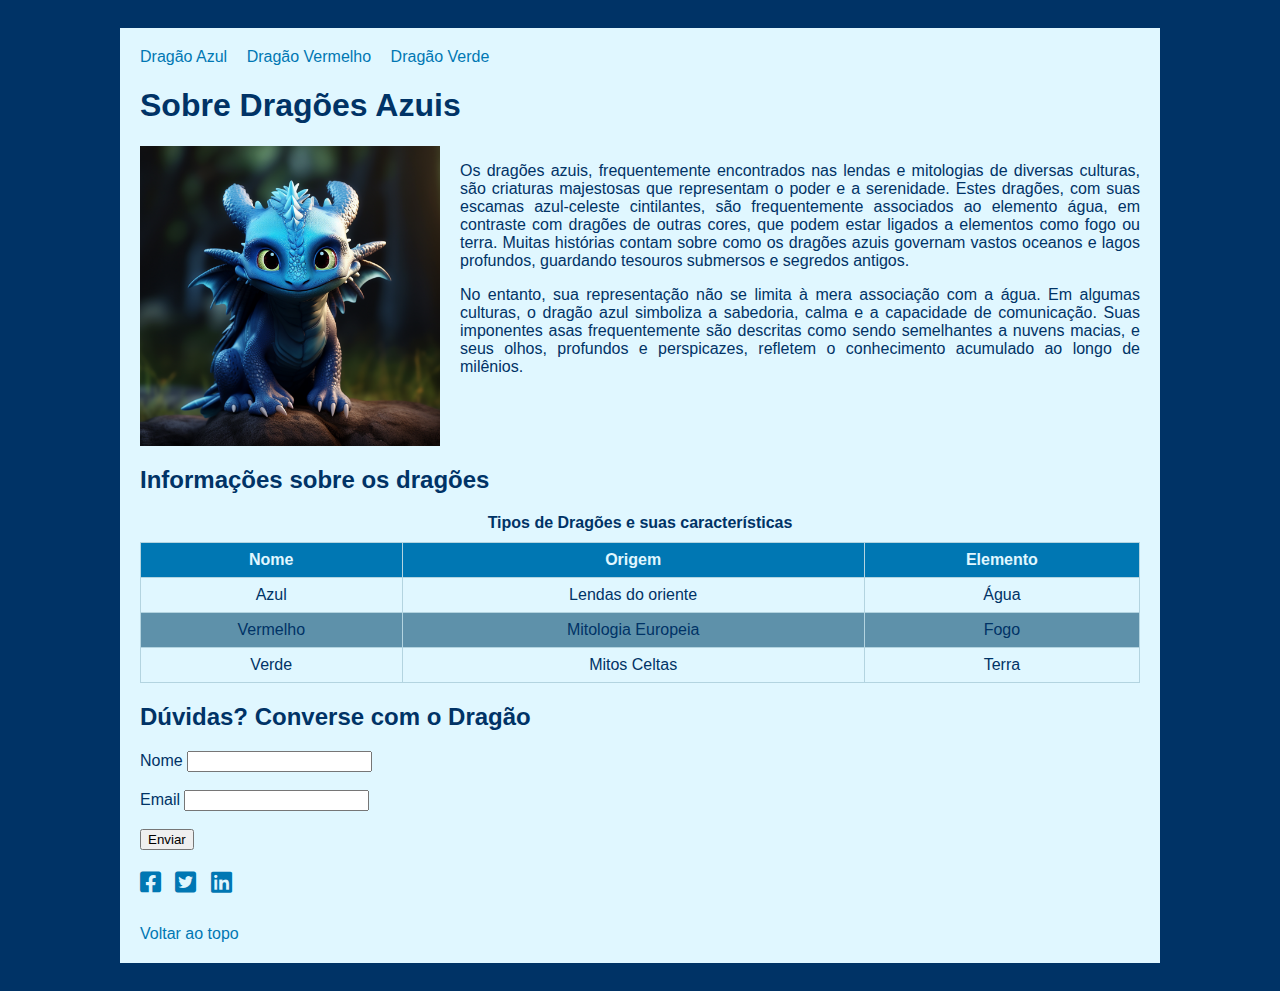
<file: FullStack/FullStack/AULA02/index.html>
<!DOCTYPE html>
<html lang="pt-br">
<head>
    <meta charset="UTF-8">
    <meta http-equiv="X-UA-Compatible" content="IE=edge">
    <meta name="viewport" content="width=device-width, initial-scale=1.0">
    <meta name="author" content="MarcelloLM">
    <meta name="description" content="Esse site fala sobre dragões que vivem no interior de bavária">
    <meta name="keywords" content="Dragões, Dragão Azul, Gelo, Dragão Vermelho, Fogo, Dragão Verde, Natureza">

    <link rel="stylesheet" href="https://cdnjs.cloudflare.com/ajax/libs/font-awesome/5.15.3/css/all.min.css"> 
    <link rel="icon" href="favicon/favicon.ico">   
    <link rel="stylesheet" href="style.css">

    <title>Sobre Dragões da Bavária</title>
</head>
<body id="topo">
    <div class="container">
        <header>
            <nav>
                <a href="index.html">Dragão Azul</a>
                <a href="dragaovermelho.html">Dragão Vermelho</a>
                <a href="dragaoverde.html">Dragão Verde</a>
            </nav>
        </header>
        <main>
            <h1>Sobre Dragões Azuis</h1>
            <div class="image-text-wrapper">
                <img src="img/DragonBlue.png" alt="Dragão Azul">
                <div class="text-content">
                    <p>Os dragões azuis, frequentemente encontrados nas lendas e mitologias de diversas culturas, são criaturas majestosas que representam o poder e a serenidade. Estes dragões, com suas escamas azul-celeste cintilantes, são frequentemente associados ao elemento água, em contraste com dragões de outras cores, que podem estar ligados a elementos como fogo ou terra. Muitas histórias contam sobre como os dragões azuis governam vastos oceanos e lagos profundos, guardando tesouros submersos e segredos antigos.</p>
                    <p>No entanto, sua representação não se limita à mera associação com a água. Em algumas culturas, o dragão azul simboliza a sabedoria, calma e a capacidade de comunicação. Suas imponentes asas frequentemente são descritas como sendo semelhantes a nuvens macias, e seus olhos, profundos e perspicazes, refletem o conhecimento acumulado ao longo de milênios.</p>
                </div>
            </div>
        </main>
        <section>
            <h2>Informações sobre os dragões</h2>
            <table>
                <caption>Tipos de Dragões e suas características</caption>
                <thead>
                    <tr>
                        <th>Nome</th>
                        <th>Origem</th>
                        <th>Elemento</th>
                    </tr>
                </thead>
                <tbody>
                    <tr>
                        <td>Azul</td>
                        <td>Lendas do oriente</td>
                        <td>Água</td>
                    </tr>
                    <tr>
                        <td>Vermelho</td>
                        <td>Mitologia Europeia</td>
                        <td>Fogo</td>
                    </tr>
                    <tr>
                        <td>Verde</td>
                        <td>Mitos Celtas</td>
                        <td>Terra</td>
                    </tr>
                </tbody>
            </table>
        </section>
        <footer>
            <h2>Dúvidas? Converse com o Dragão</h2>
            <form action="">
                <label for="name">Nome</label>
                <input type="text" id="name" name="name"> <br><br>
                <label for="email">Email</label>
                <input type="email" id="email" name="email"> <br><br>
                <input type="submit" value="Enviar">
            </form>
            <div class="social-links">
                <a href="#" title="Facebook"><i class="fab fa-facebook-square"></i></a>
                <a href="#" title="Twitter"><i class="fab fa-twitter-square"></i></a>
                <a href="#" title="Linkedin"><i class="fab fa-linkedin"></i></a>
            </div>
        </footer>
        <a href="#topo">Voltar ao topo</a>
    </div>
</body>
</html>
</file>
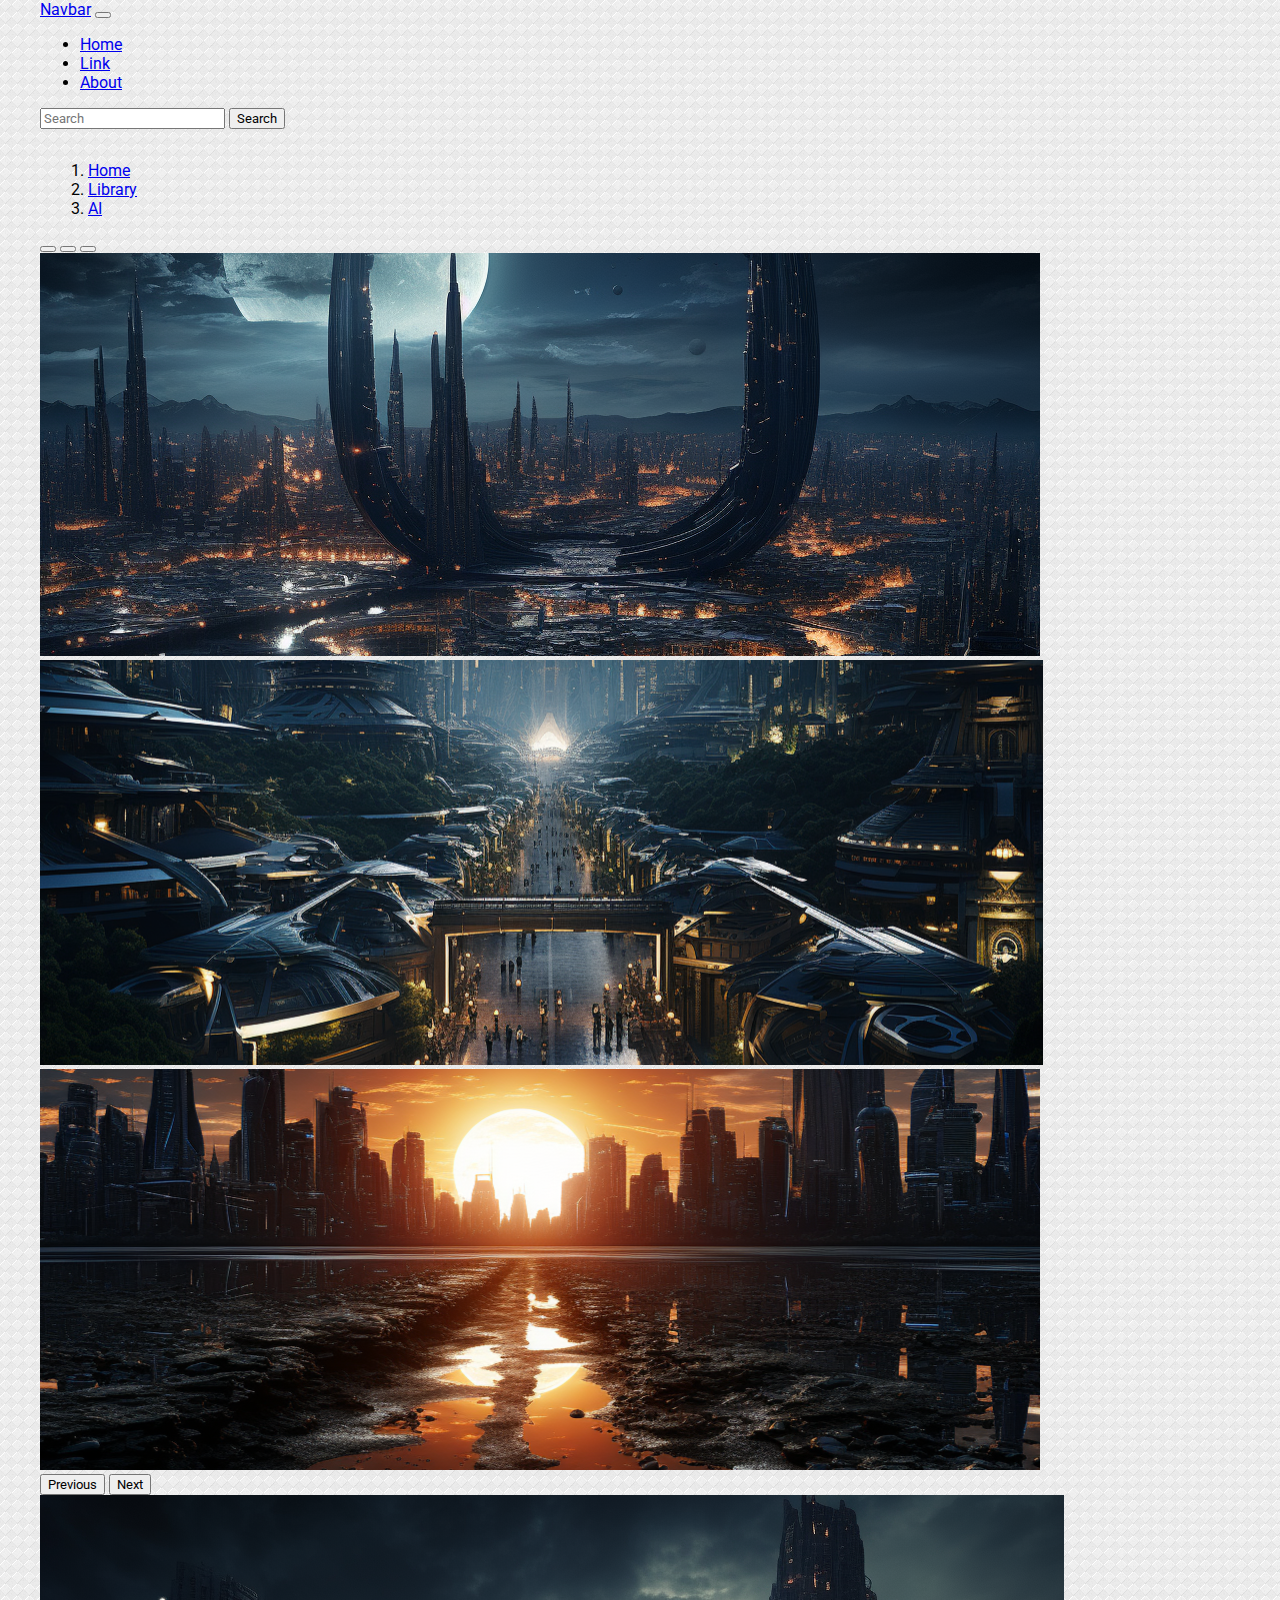
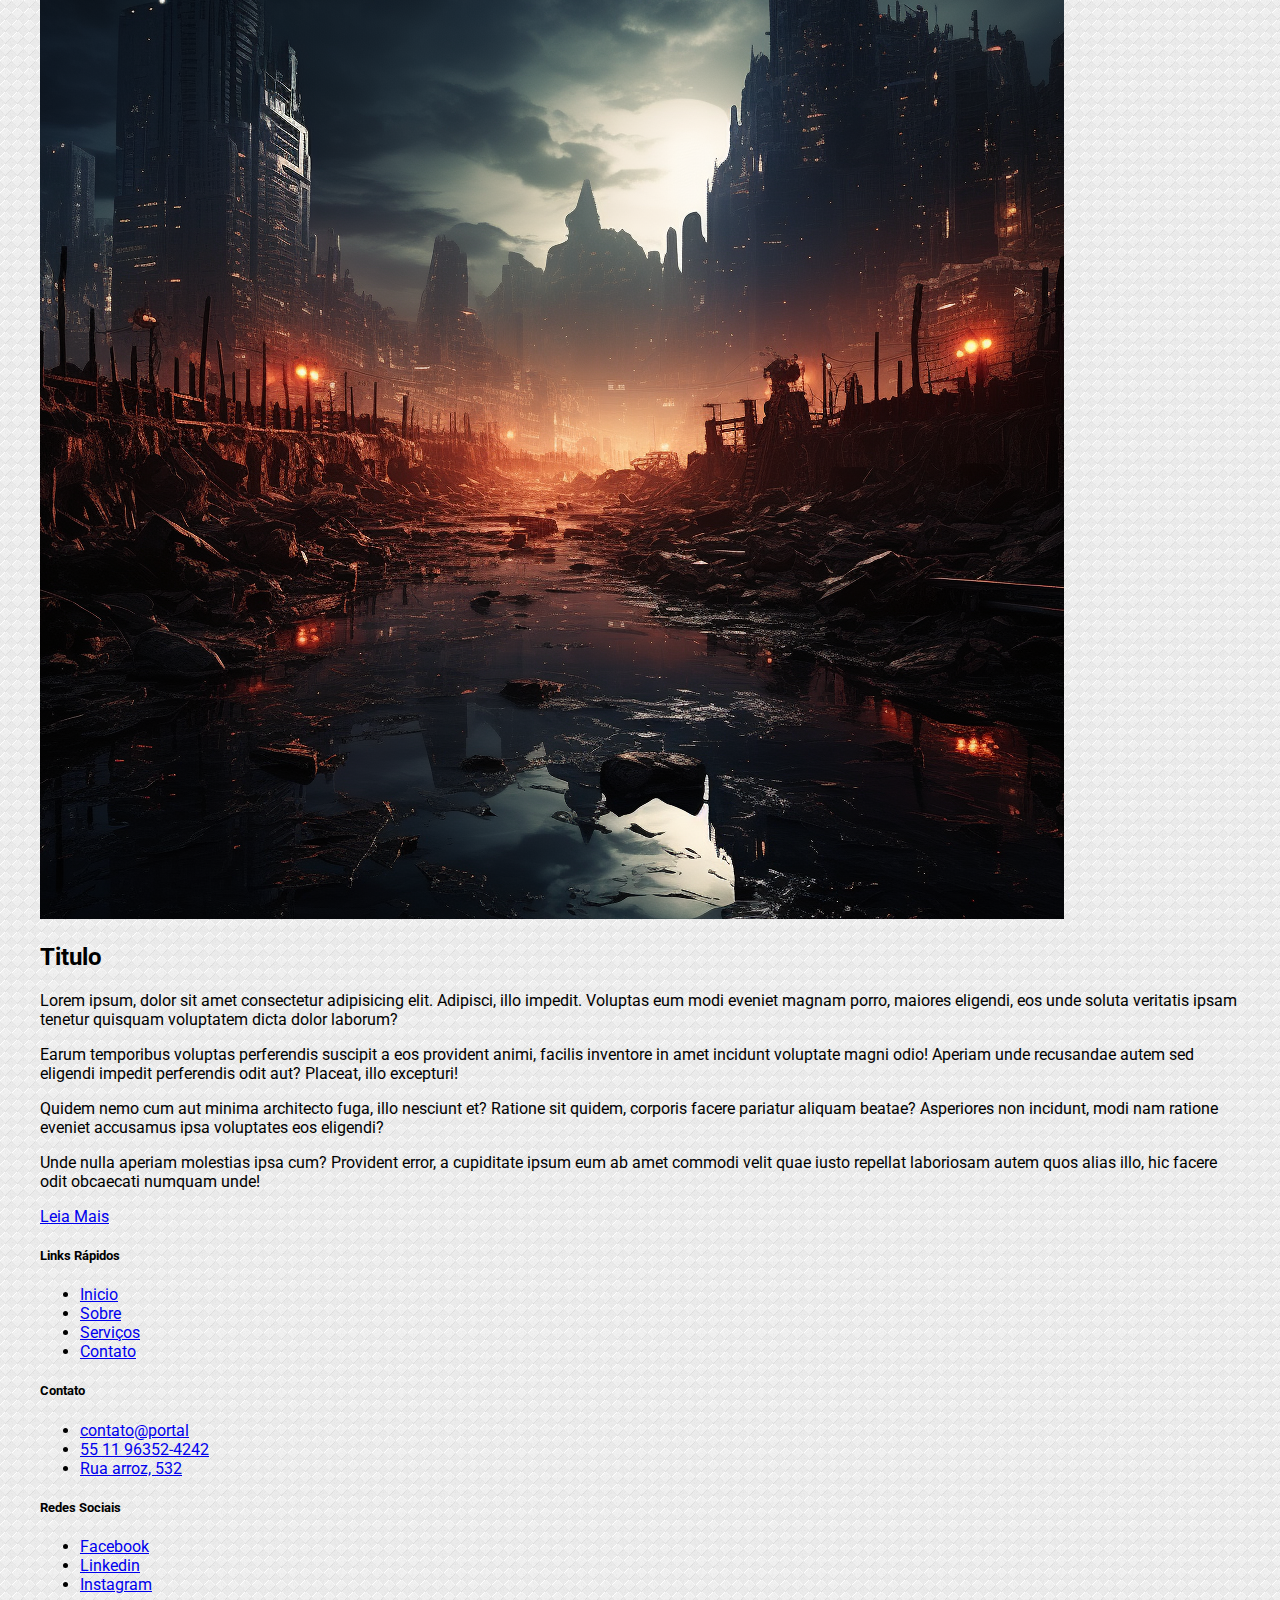
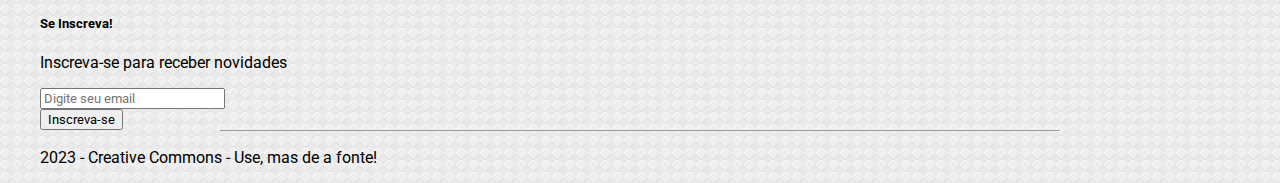
<file: FullStack/FullStack/AULA05/index.html>
<!DOCTYPE html>
<html lang="en">
<head>
    <meta charset="UTF-8">
    <meta http-equiv="X-UA-Compatible" content="IE=edge">
    <meta name="viewport" content="width=device-width, initial-scale=1.0">
    <link href="https://cdn.jsdelivr.net/npm/bootstrap@5.3.2/dist/css/bootstrap.min.css" rel="stylesheet" integrity="sha384-T3c6CoIi6uLrA9TneNEoa7RxnatzjcDSCmG1MXxSR1GAsXEV/Dwwykc2MPK8M2HN" crossorigin="anonymous">
    <script src="https://cdn.jsdelivr.net/npm/bootstrap@5.3.2/dist/js/bootstrap.bundle.min.js" integrity="sha384-C6RzsynM9kWDrMNeT87bh95OGNyZPhcTNXj1NW7RuBCsyN/o0jlpcV8Qyq46cDfL" crossorigin="anonymous"></script>
    <link rel="preconnect" href="https://fonts.googleapis.com">
    <link rel="preconnect" href="https://fonts.gstatic.com" crossorigin>
    <link href="https://fonts.googleapis.com/css2?family=Roboto:wght@700&display=swap" rel="stylesheet">
    <link rel="stylesheet" href="style.css">
    <title>LandingPage</title>
</head>
<body>
    <!-- Inicio Body -->
    <nav class="navbar navbar-expand-lg bg-info">
        <div class="container-fluid">
          <a class="navbar-brand" href="#">Navbar</a>
          <button class="navbar-toggler" type="button" data-bs-toggle="collapse" data-bs-target="#navbarSupportedContent" aria-controls="navbarSupportedContent" aria-expanded="false" aria-label="Toggle navigation">
            <span class="navbar-toggler-icon"></span>
          </button>
          <div class="collapse navbar-collapse" id="navbarSupportedContent">
            <ul class="navbar-nav me-auto mb-2 mb-lg-0">
              <li class="nav-item">
                <a class="nav-link active" aria-current="page" href="#">Home</a>
              </li>
              <li class="nav-item">
                <a class="nav-link" href="#">Link</a>
              </li>
              <li class="nav-item">
                <a class="nav-link active" href="#" aria-disabled="true">About</a>
              </li>
            </ul>
            <form class="d-flex" role="search">
              <input class="form-control me-2" type="search" placeholder="Search" aria-label="Search">
              <button class="btn btn-outline-success" type="submit">Search</button>
            </form>
          </div>
        </div>
      </nav>
    <!-- Fim Body -->
    <!-- BreadCrumb -->
    <nav aria-label="breadcrumb">
        <ol class="breadcrumb">
          <li class="breadcrumb-item"><a href="#">Home</a></li>
          <li class="breadcrumb-item active" aria-current="page"><a href="#">Library</a></li>
          <li class="breadcrumb-item active" aria-current="page"><a href="#">AI</a></li>
        </ol>
      </nav>
    <!-- Fim BreadCrumb -->
    <!-- Vitrine de imagens -->
    <div id="carouselExampleIndicators" class="carousel slide tamanho">
        <div class="carousel-indicators">
          <button type="button" data-bs-target="#carouselExampleIndicators" data-bs-slide-to="0" class="active" aria-current="true" aria-label="Slide 1"></button>
          <button type="button" data-bs-target="#carouselExampleIndicators" data-bs-slide-to="1" aria-label="Slide 2"></button>
          <button type="button" data-bs-target="#carouselExampleIndicators" data-bs-slide-to="2" aria-label="Slide 3"></button>
        </div>
        <div class="carousel-inner">
          <div class="carousel-item active">
            <img src="img/img01.png" class="d-block w-100" alt="IMG01">
          </div>
          <div class="carousel-item">
            <img src="img/img02.png" class="d-block w-100" alt="IMG02">
          </div>
          <div class="carousel-item">
            <img src="img/img03.png" class="d-block w-100" alt="IMG03">
          </div>
        </div>
        <button class="carousel-control-prev" type="button" data-bs-target="#carouselExampleIndicators" data-bs-slide="prev">
          <span class="carousel-control-prev-icon" aria-hidden="true"></span>
          <span class="visually-hidden">Previous</span>
        </button>
        <button class="carousel-control-next" type="button" data-bs-target="#carouselExampleIndicators" data-bs-slide="next">
          <span class="carousel-control-next-icon" aria-hidden="true"></span>
          <span class="visually-hidden">Next</span>
        </button>
      </div>
    <!-- Fim da vitirne -->
    <!-- Seção Conteudo -->
    <section class="container mt-5">
        <div class="row">
            <!-- Imagem -->
            <div class="col-md-6">
                <img src="img/img04.png" alt="Descrição" class="img-fluid">
            </div>
            <!-- Texto -->
            <div class="col-md-6 text-justify">
                <h2 class="text-uppercase text-center">Titulo</h2>
                <!-- p*4>lorem -->
                <p class="text-center">Lorem ipsum, dolor sit amet consectetur adipisicing elit. Adipisci, illo impedit. Voluptas eum modi eveniet magnam porro, maiores eligendi, eos unde soluta veritatis ipsam tenetur quisquam voluptatem dicta dolor laborum?</p>
                <p class="text-center">Earum temporibus voluptas perferendis suscipit a eos provident animi, facilis inventore in amet incidunt voluptate magni odio! Aperiam unde recusandae autem sed eligendi impedit perferendis odit aut? Placeat, illo excepturi!</p>
                <p class="text-center">Quidem nemo cum aut minima architecto fuga, illo nesciunt et? Ratione sit quidem, corporis facere pariatur aliquam beatae? Asperiores non incidunt, modi nam ratione eveniet accusamus ipsa voluptates eos eligendi?</p>
                <p class="text-center">Unde nulla aperiam molestias ipsa cum? Provident error, a cupiditate ipsum eum ab amet commodi velit quae iusto repellat laboriosam autem quos alias illo, hic facere odit obcaecati numquam unde!</p>
                <a href="#" class="btn btn-primary">Leia Mais</a>
            </div>
        </div>
    </section>
    <!-- Fim da Seção conteudo -->
    <!-- Footer -->
    <footer class="bg-dark text-white pt-4 mt-5">
        <div class="container">
            <div class="row">
                <!-- Coluna 1 -->
                <div class="col-md-3 mb-4">
                    <h5>Links Rápidos</h5>
                    <ul class="list-unstyled">
                        <li><a href="#" class="text-white">Inicio</a></li>
                        <li><a href="#" class="text-white">Sobre</a></li>
                        <li><a href="#" class="text-white">Serviços</a></li>
                        <li><a href="#" class="text-white">Contato</a></li>
                    </ul>
                </div>
                <!-- Coluna 2 -->
                <div class="col-md-3 mb-4">
                    <h5>Contato</h5>
                    <ul class="list-unstyled">
                        <li><a href="#" class="text-white">contato@portal</a></li>
                        <li><a href="#" class="text-white">55 11 96352-4242</a></li>
                        <li><a href="#" class="text-white">Rua arroz, 532</a></li>
                    </ul>
                </div>
                <!-- Colune 3 -->
                <div class="col-md-3 mb-4">
                    <h5>Redes Sociais</h5>
                    <ul class="list-unstyled">
                        <li><a href="#" class="text-white">Facebook</a></li>
                        <li><a href="#" class="text-white">Linkedin</a></li>
                        <li><a href="#" class="text-white">Instagram</a></li>
                    </ul>
                </div>
                <!-- Coluna 4 -->
                <div class="col-md-3 mb-4">
                    <h5>Se Inscreva!</h5>
                    <p>Inscreva-se para receber novidades</p>
                    <form>
                        <div class="form-group">
                            <input type="text" class="form-control" placeholder="Digite seu email">
                        </div>
                        <button type="submit" class="btn btn-primary">Inscreva-se</button>
                    </form>
                </div>
            </div>
            <hr class="rgba-white-light" 
            style="margin: 0 15%;">
            <div class="row d-flex justify-content-center">
                <p class="text-center text-md-left">
                    2023 - Creative Commons - Use, mas de a fonte!
                </p>
            </div>
        </div>
    </footer>
    <!-- Fim footer -->
    <script src="https://cdn.jsdelivr.net/npm/@popperjs/core@2.11.8/dist/umd/popper.min.js" integrity="sha384-I7E8VVD/ismYTF4hNIPjVp/Zjvgyol6VFvRkX/vR+Vc4jQkC+hVqc2pM8ODewa9r" crossorigin="anonymous"></script>
    <script src="https://cdn.jsdelivr.net/npm/bootstrap@5.3.2/dist/js/bootstrap.min.js" integrity="sha384-BBtl+eGJRgqQAUMxJ7pMwbEyER4l1g+O15P+16Ep7Q9Q+zqX6gSbd85u4mG4QzX+" crossorigin="anonymous"></script>
</body>
</html>
</file>
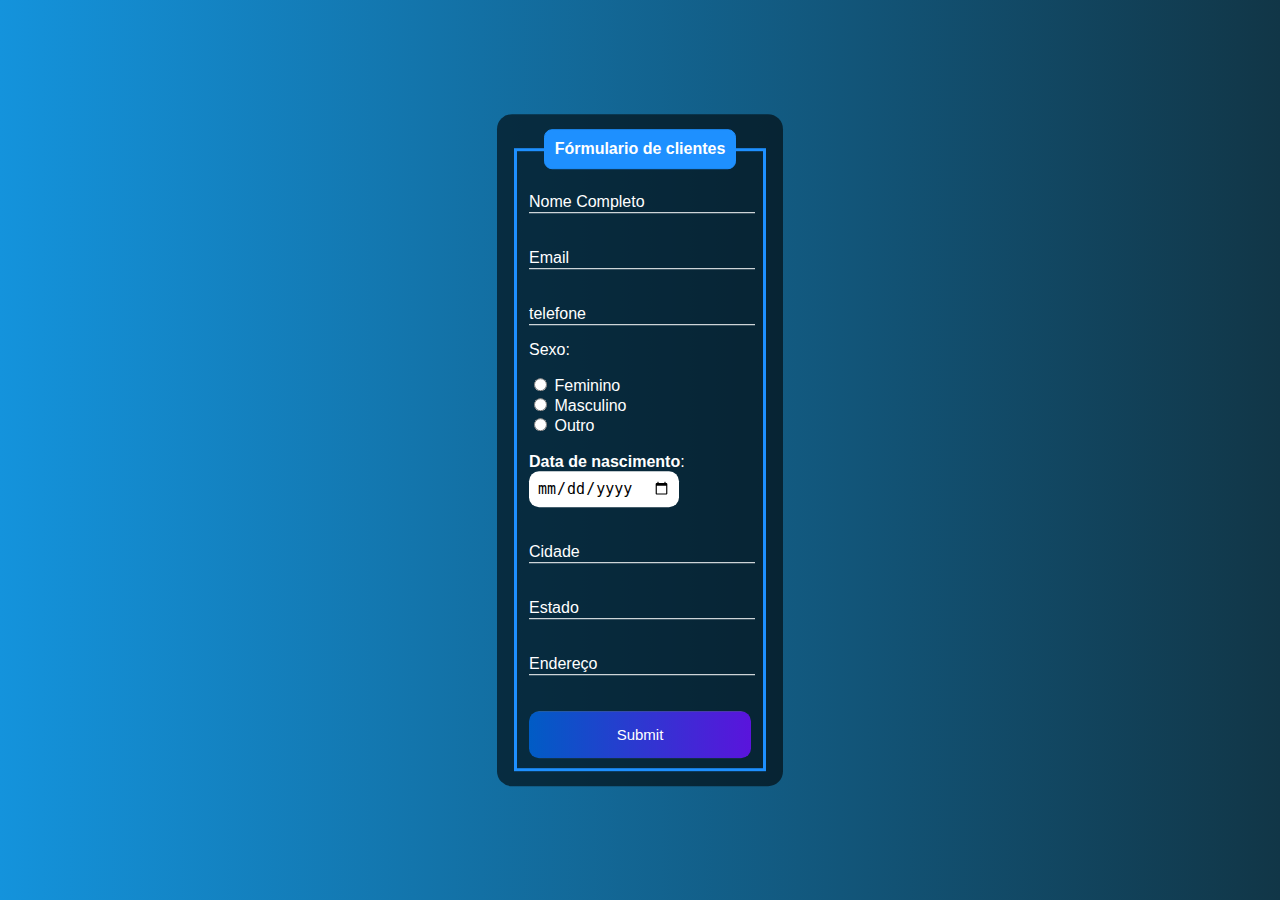
<file: FullStack/FullStack/DBFORMS/index.html>
<!DOCTYPE html>
<html lang="pt-br">
<head>
    <meta charset="UTF-8">
    <meta name="viewport" content="width=device-width, initial-scale=1.0">
    <title>Formulário | ML</title>
    <link rel="stylesheet" href="style.css">
</head>
<body>
    <div class="box">
        <form action="">
            <fieldset>
                <legend><strong>Fórmulario de clientes</strong></legend>
                <br>
                <div class="inputBox">
                    <input type="text", name="nome" id="nome" class="inputUser" required>
                    <label for="nome" class="labelInput">Nome Completo</label>
                </div>
                <br><br>
                <div class="inputBox">
                    <input type="text", name="email" id="email" class="inputUser" required>
                    <label for="email" class="labelInput">Email</label>
                </div>
                <br><br>
                <div class="inputBox">
                    <input type="tel", name="telefone" id="telefone" class="inputUser" required>
                    <label for="telefone" class="labelInput">telefone</label>
                </div>
                <p>Sexo:</p>
                <input type="radio" id="feminino" name="genero" value="feminino" required>
                <label for="feminino">Feminino</label>
                <br>
                <input type="radio" id="masculino" name="genero" value="masculino" required>
                <label for="masculino">Masculino</label>
                <br>
                <input type="radio" id="outro" name="genero" value="outro" required>
                <label for="outro">Outro</label>
                <br><br>
                <label for="data_nasc"><strong>Data de nascimento</strong>:</label>
                <input type="date", name="data_nasc" id="data_nasc" required>
                <br><br><br>
                <div class="inputBox">
                    <input type="text", name="cidade" id="cidade" class="inputUser" required>
                    <label for="cidade" class="labelInput">Cidade</label>
                </div>
                <br><br>
                <div class="inputBox">
                    <input type="text", name="estado" id="estado" class="inputUser" required>
                    <label for="estado" class="labelInput">Estado</label>
                </div>
                <br><br>
                <div class="inputBox">
                    <input type="text", name="endereco" id="endereco" class="inputUser" required>
                    <label for="endereco" class="labelInput">Endereço</label>
                </div>
                <br><br>
                <input type="submit" name="submit" id="submit">
            </fieldset>
        </form>
    </div>
</body>
</html>
</file>
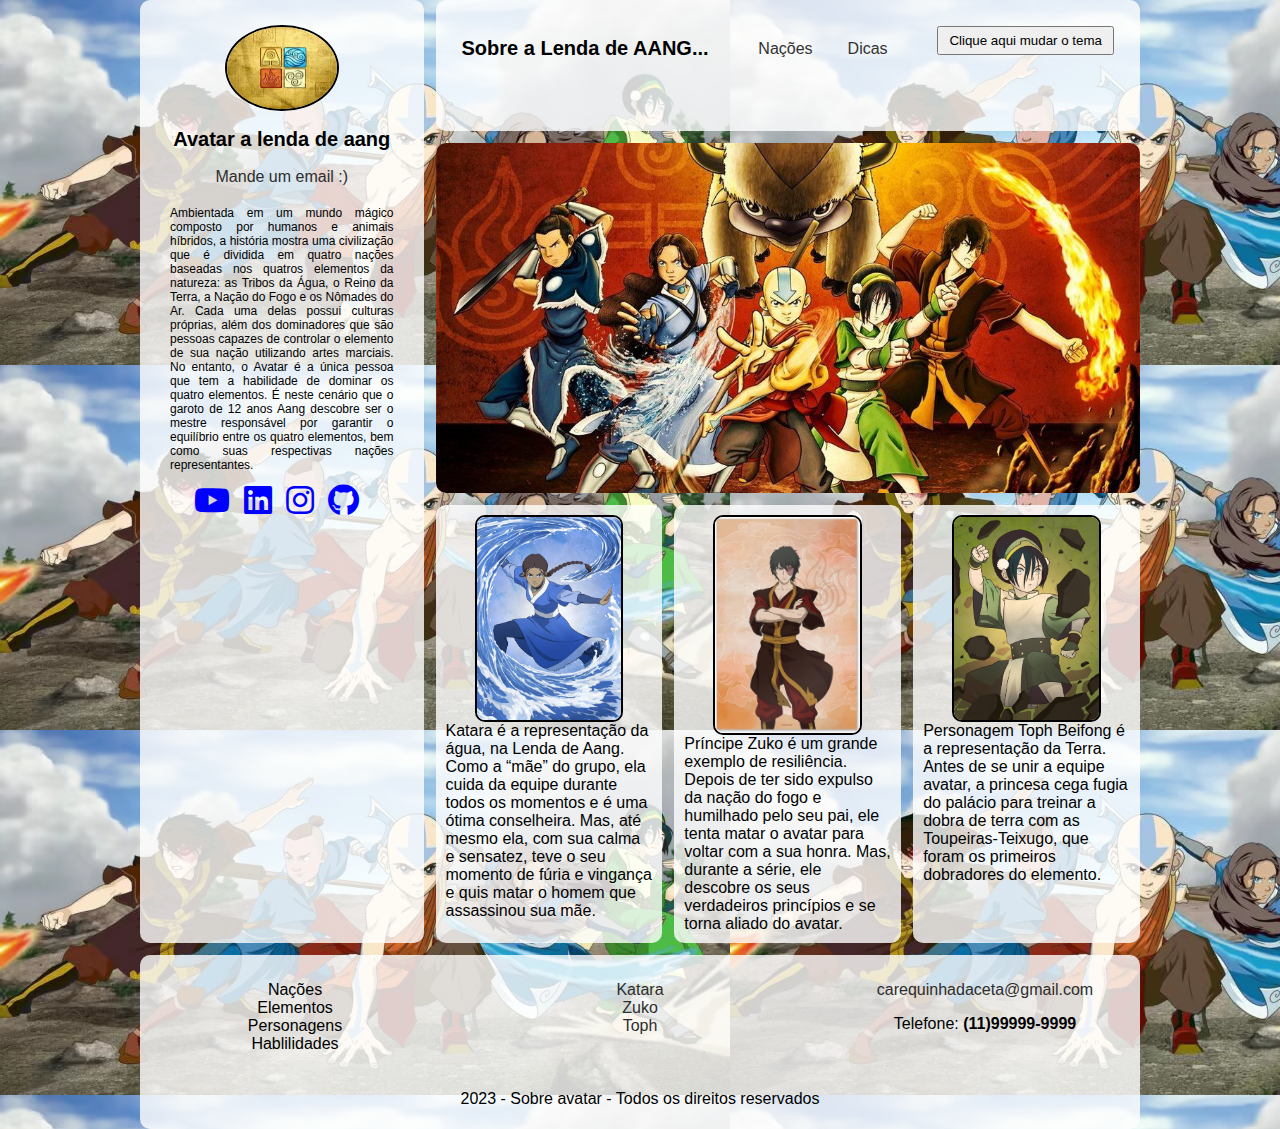
<file: FullStack/FullStack/N1/index.html>
<!DOCTYPE html>
<html lang="pt-br">
<head>
    <meta charset="UTF-8">
    <meta http-equiv="X-UA-Compatible" content="IE=edge">
    <meta name="viewport" content="width=device-width, initial-scale=1.0">
    <link rel="stylesheet" href="https://cdnjs.cloudflare.com/ajax/libs/font-awesome/5.15.3/css/all.min.css">
    <link rel="stylesheet" href="style.css">
    <link rel="stylesheet" href="media768.css">
    <link rel="stylesheet" href="media480.css">
    <title>ELEMENTOS</title>
</head>
<body>
    <!--div.container>header+aside+main+section#c1+section#c2+section#c3+footer -->
    <div class="container">
        <header>
            <!-- nav.menu>div.logo+ul.menu-items>li*5>a -->
            <nav class="menu">
                <div class="logo">Sobre a Lenda de AANG...</div>
                <ul class="menu-items">
                    <li><a href="">Nações</a></li>
                    <li><a href="">Dicas</a></li>
                </ul>
                <div class="search-bar">
                    <button type="submit">Clique aqui mudar o tema</button>
                    <p id="themeStatus"></p>
                </div>
            </nav>
        </header>
        <aside>
            <!-- div.author_info>img.author-thumbnail+h2.author-name+a.author=email+p.author-bio+div.social-links>a*5 -->
            <div class="author_info">
                <img src="IMG/elemntos.png" alt="elemntos" class="author-thumbnail">
                <h2 class="author-name">Avatar a lenda de aang</h2>
                <a href="mailto:marcello.lmco@gmail.com" class="author-email">Mande um email :)</a>
                <p class="author-bio">Ambientada em um mundo mágico composto por humanos e animais híbridos, a história mostra uma civilização que é dividida em quatro nações baseadas nos quatros elementos da natureza: as Tribos da Água, o Reino da Terra, a Nação do Fogo e os Nômades do Ar. Cada uma delas possui culturas próprias, além dos dominadores que são pessoas capazes de controlar o elemento de sua nação utilizando artes marciais. No entanto, o Avatar é a única pessoa que tem a habilidade de dominar os quatro elementos. É neste cenário que o garoto de 12 anos Aang descobre ser o mestre responsável por garantir o equilíbrio entre os quatro elementos, bem como suas respectivas nações representantes.</p>
                <div class="social-links">
                <a href="#"><i class="fab fa-youtube social-icon"></i></a>
                <a href="#"><i class="fab fa-linkedin social-icon"></i></a>
                <a href="#"><i class="fab fa-instagram social-icon"></i></a>
                <a href=""><i class="fab fa-github social-icon"></i></a>
                </div>
            </div>
        </aside>
        <main>
            <img src="IMG/capa.png" alt="avatarLenda" class="main-avatar">
        </main>
        <section id="c1"><img src="IMG/katara.png" alt="Katara">Katara é a representação da água, na Lenda de Aang. Como a “mãe” do grupo, ela cuida da equipe durante todos os momentos e é uma ótima conselheira. Mas, até mesmo ela, com sua calma e sensatez, teve o seu momento de fúria e vingança e quis matar o homem que assassinou sua mãe.</section>
        <section id="c2"><img src="IMG/zuko.png" alt="zuko">Príncipe Zuko é um grande exemplo de resiliência. Depois de ter sido expulso da nação do fogo e humilhado pelo seu pai, ele tenta matar o avatar para voltar com a sua honra. Mas, durante a série, ele descobre os seus verdadeiros princípios e se torna aliado do avatar.</section>
        <section id="c3"><img src="IMG/toph.png" alt="toph">Personagem Toph Beifong é a representação da Terra. Antes de se unir a equipe avatar, a princesa cega fugia do palácio para treinar a dobra de terra com as Toupeiras-Teixugo, que foram os primeiros dobradores do elemento.</section>
        <footer>
            <!-- div.footer-container>div.footer-section*3 -->
            <div class="footer-container">
                <div class="footer-section">
                    <!-- ul>li.item$@-*5 -->
                    <!-- ul>li*5 -->
                    <ul>
                        <li>Nações</li>
                        <li>Elementos</li>
                        <li>Personagens</li>
                        <li>Hablilidades</li>
                    </ul>
                </div>
                <div class="footer-section">
                    <!-- nav>ul>li*3>a -->
                    <nav class="menu-footer">
                        <ul>
                            <li><a href="#" target="blank">Katara</a></li>
                            <li><a href="#" target="blank">Zuko</a></li>
                            <li><a href="#" target="blank">Toph</a></li>
                        </ul>
                    </nav>
                </div>
                <div class="footer-section">
                    <p><a href="mailto:cachorroslindos@gmail.com" class="author-email">carequinhadaceta@gmail.com</a></p>
                    <p>Telefone: <strong>(11)99999-9999</strong></p>
                </div>
            </div>
            <div class="footer-bottom">
                <p>2023 - Sobre avatar - Todos os direitos reservados</p>
            </div>
        </footer>
    </div>
    <script src="script.js"></script>
</body>
</html>
</file>
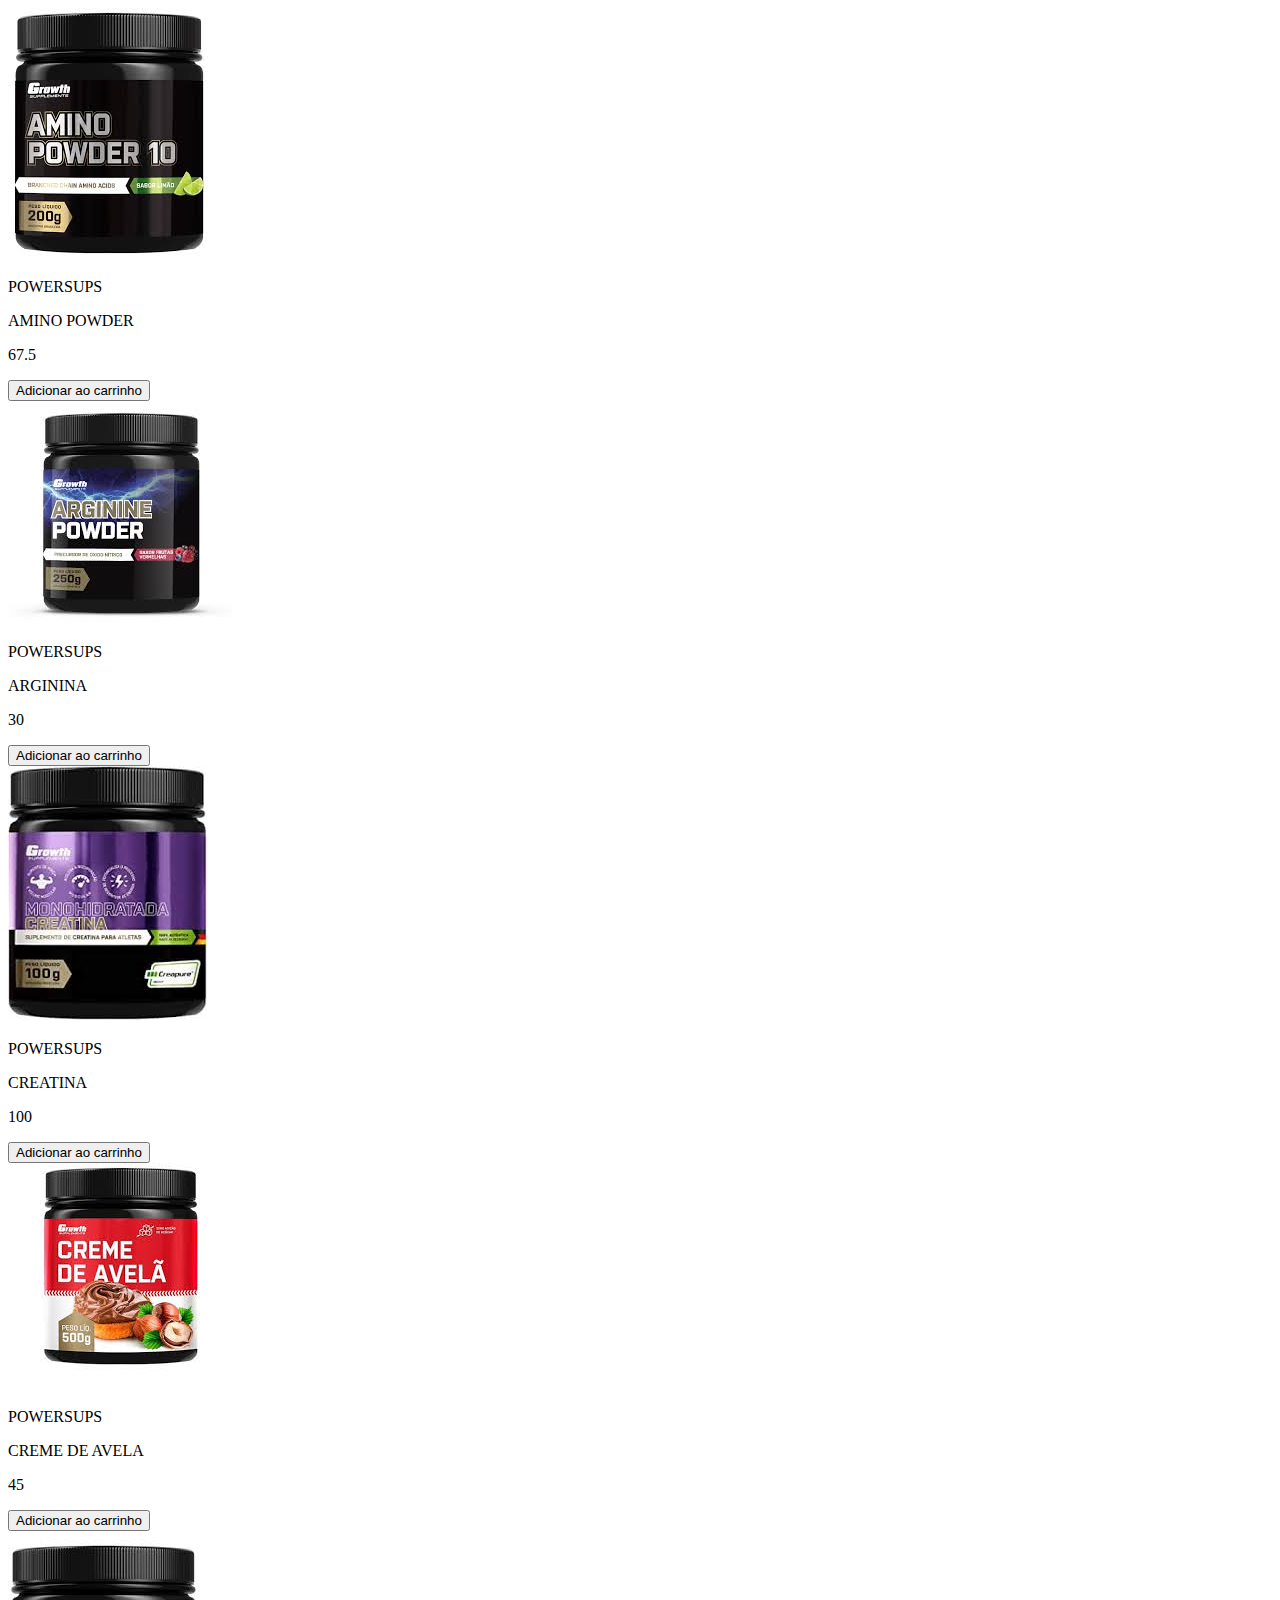
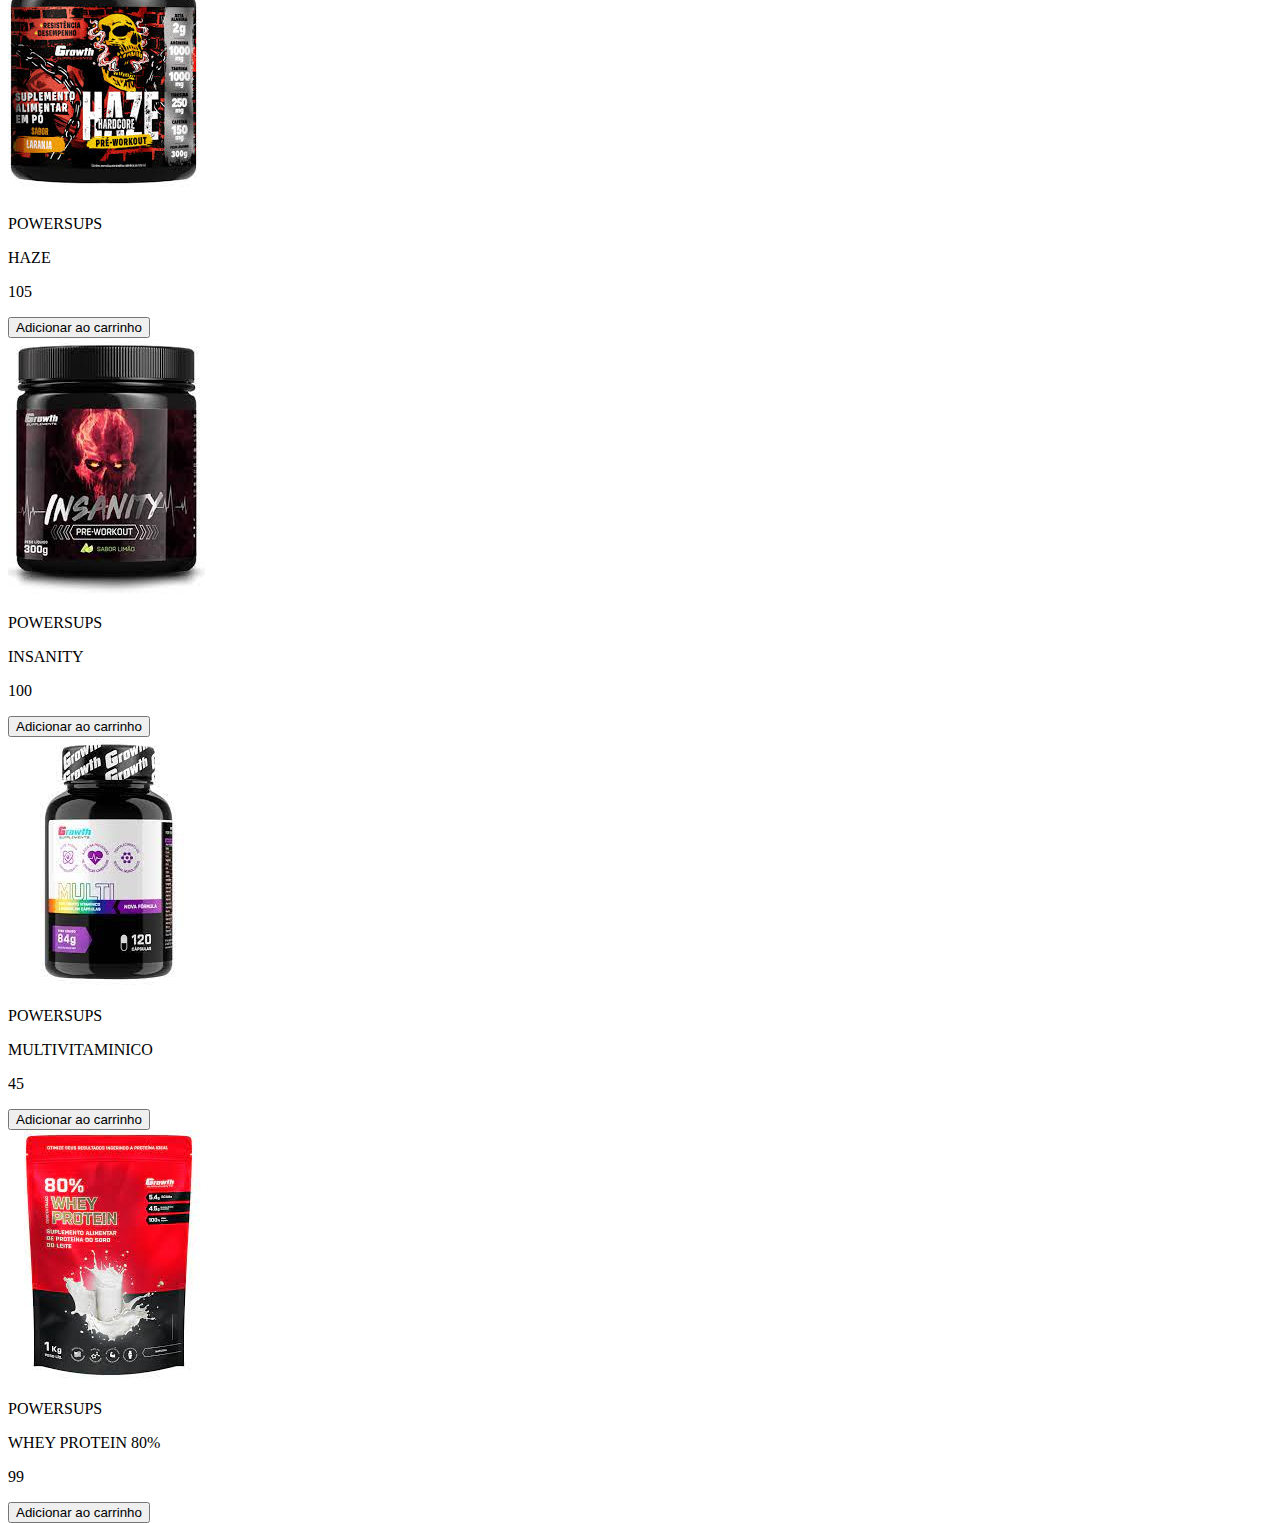
<file: FullStack/FullStack/POWERSUPS/index.html>
<!DOCTYPE html>
<html lang="pt-br">
<head>
    <meta charset="UTF-8">
    <meta name="viewport" content="width=device-width, initial-scale=1.0">
    <link rel="stylesheet" href="style.css">
    <title>POWERSUPS</title>
</head>
<body>
    <header></header>
    <main>
        <section id="containter-produto"></section>
    </main>
    <script src="script.js"></script>
</body>
</html>
</file>
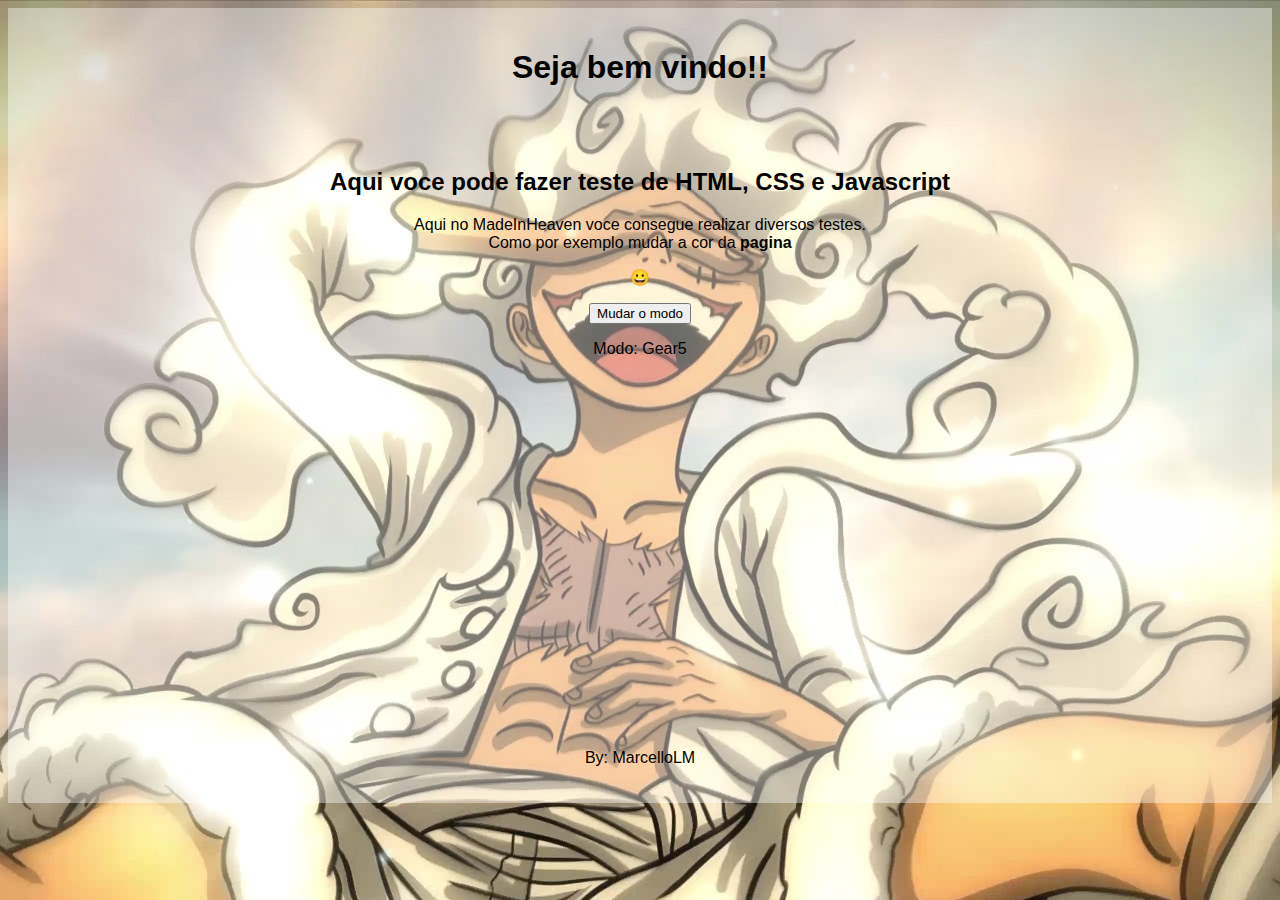
<file: FullStack/FullStack/PRATICA/index.html>
<!DOCTYPE html>
<html lang="pt-br">
<head>
    <meta charset="UTF-8">
    <meta name="viewport" content="width=device-width, initial-scale=1.0">
    <link rel="stylesheet" href="style.css">

    <title>MadeInHeaven</title>
</head>
<body>
    <header>
        <h1>Seja bem vindo!!</h1>
    </header>
    <main>
        <section>
            <h2>Aqui voce pode fazer teste de HTML, CSS e Javascript</h2>
            <article>
                <p>Aqui no MadeInHeaven voce consegue realizar diversos testes. <br> Como por exemplo mudar a cor da <strong>pagina</strong></p>
                <p>&#128512;</p>
            </article>
            <button>Mudar o modo</button>
            <p id="themeStatus">Modo: Gear5</p>
            <iframe src="https://www.youtube.com/embed/9jbhPLDOEaw" frameborder="0", width="420", height="315"></iframe>
        </section>
    </main>
    <footer>
        <p>By: MarcelloLM</p>
    </footer>
    <script src="script.js"></script>
</body>
</html>
</file>
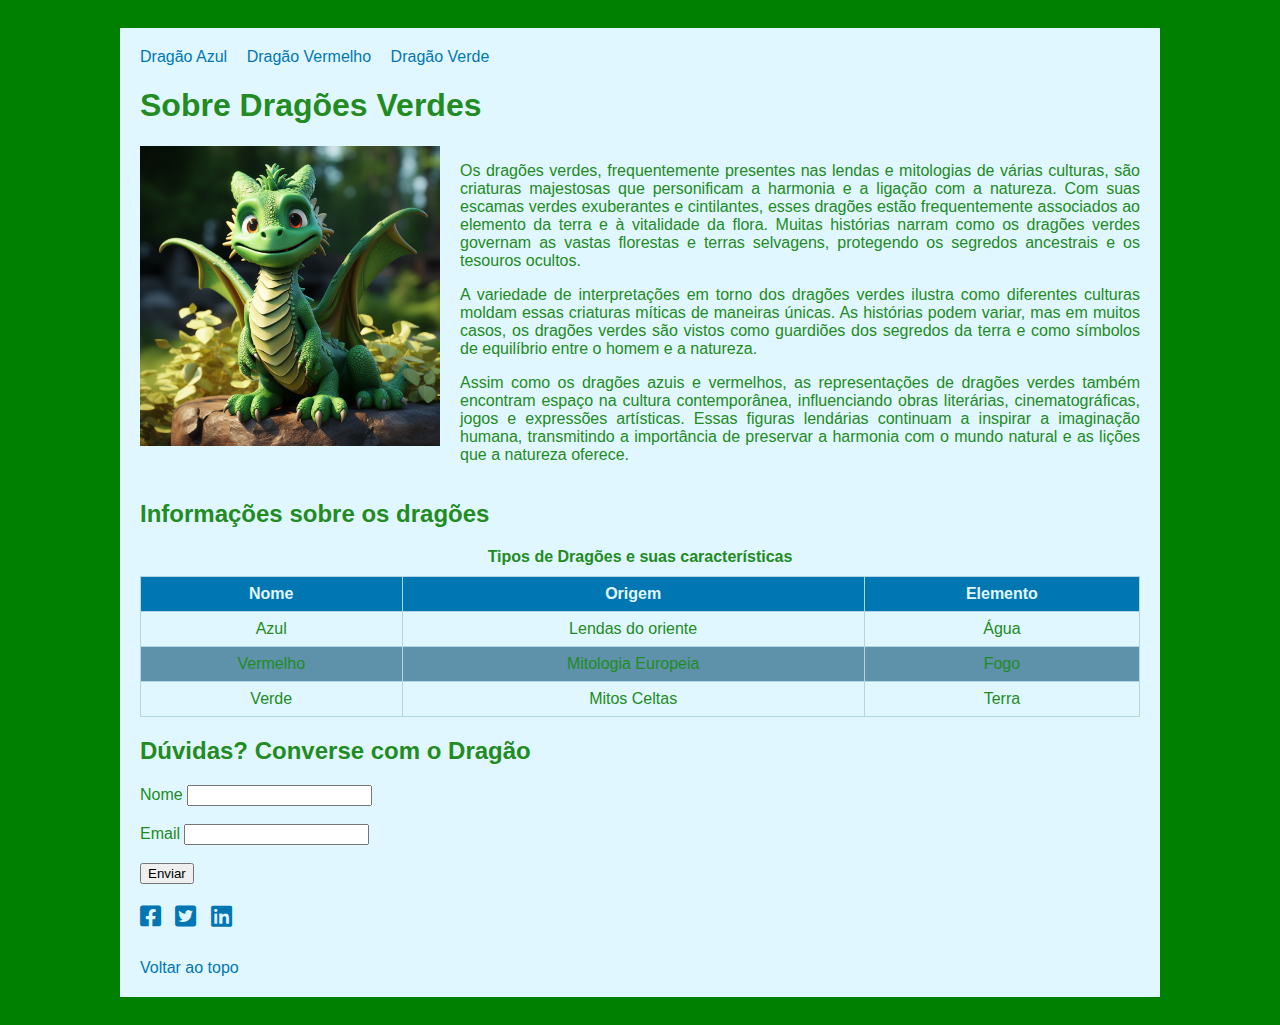
<file: FullStack/FullStack/AULA02/dragaoverde.html>
<!DOCTYPE html>
<html lang="pt-br">
<head>
    <meta charset="UTF-8">
    <meta http-equiv="X-UA-Compatible" content="IE=edge">
    <meta name="viewport" content="width=device-width, initial-scale=1.0">
    <meta name="author" content="MarcelloLM">
    <meta name="description" content="Esse site fala sobre dragões que vivem no interior de bavária">
    <meta name="keywords" content="Dragões, Dragão Azul, Gelo, Dragão Vermelho, Fogo, Dragão Verde, Natureza">

    <link rel="stylesheet" href="https://cdnjs.cloudflare.com/ajax/libs/font-awesome/5.15.3/css/all.min.css"> 
    <link rel="icon" href="favicon/favicon.ico">   
    <link rel="stylesheet" href="style.css">

    <title>Sobre Dragões da Bavária</title>
</head>
<body id="topo" class="bg_verde">
    <div class="container">
        <header>
            <nav>
                <a href="index.html">Dragão Azul</a>
                <a href="dragaovermelho.html">Dragão Vermelho</a>
                <a href="dragaoverde.html">Dragão Verde</a>
            </nav>
        </header>
        <main>
            <h1>Sobre Dragões Verdes</h1>
            <div class="image-text-wrapper">
                <img src="img/DragonGreen.png" alt="Dragão Azul">
                <div class="text-content">
                    <p>Os dragões verdes, frequentemente presentes nas lendas e mitologias de várias culturas, são criaturas majestosas que personificam a harmonia e a ligação com a natureza. Com suas escamas verdes exuberantes e cintilantes, esses dragões estão frequentemente associados ao elemento da terra e à vitalidade da flora. Muitas histórias narram como os dragões verdes governam as vastas florestas e terras selvagens, protegendo os segredos ancestrais e os tesouros ocultos.</p>
                    <p>A variedade de interpretações em torno dos dragões verdes ilustra como diferentes culturas moldam essas criaturas míticas de maneiras únicas. As histórias podem variar, mas em muitos casos, os dragões verdes são vistos como guardiões dos segredos da terra e como símbolos de equilíbrio entre o homem e a natureza.</p>
                    <p>Assim como os dragões azuis e vermelhos, as representações de dragões verdes também encontram espaço na cultura contemporânea, influenciando obras literárias, cinematográficas, jogos e expressões artísticas. Essas figuras lendárias continuam a inspirar a imaginação humana, transmitindo a importância de preservar a harmonia com o mundo natural e as lições que a natureza oferece.</p>
                </div>
            </div>
        </main>
        <section>
            <h2>Informações sobre os dragões</h2>
            <table>
                <caption>Tipos de Dragões e suas características</caption>
                <thead>
                    <tr>
                        <th>Nome</th>
                        <th>Origem</th>
                        <th>Elemento</th>
                    </tr>
                </thead>
                <tbody>
                    <tr>
                        <td>Azul</td>
                        <td>Lendas do oriente</td>
                        <td>Água</td>
                    </tr>
                    <tr>
                        <td>Vermelho</td>
                        <td>Mitologia Europeia</td>
                        <td>Fogo</td>
                    </tr>
                    <tr>
                        <td>Verde</td>
                        <td>Mitos Celtas</td>
                        <td>Terra</td>
                    </tr>
                </tbody>
            </table>
        </section>
        <footer>
            <h2>Dúvidas? Converse com o Dragão</h2>
            <form action="">
                <label for="name">Nome</label>
                <input type="text" id="name" name="name"> <br><br>
                <label for="email">Email</label>
                <input type="email" id="email" name="email"> <br><br>
                <input type="submit" value="Enviar">
            </form>
            <div class="social-links">
                <a href="#" title="Facebook"><i class="fab fa-facebook-square"></i></a>
                <a href="#" title="Twitter"><i class="fab fa-twitter-square"></i></a>
                <a href="#" title="Linkedin"><i class="fab fa-linkedin"></i></a>
            </div>
        </footer>
        <a href="#topo">Voltar ao topo</a>
    </div>
</body>
</html>
</file>
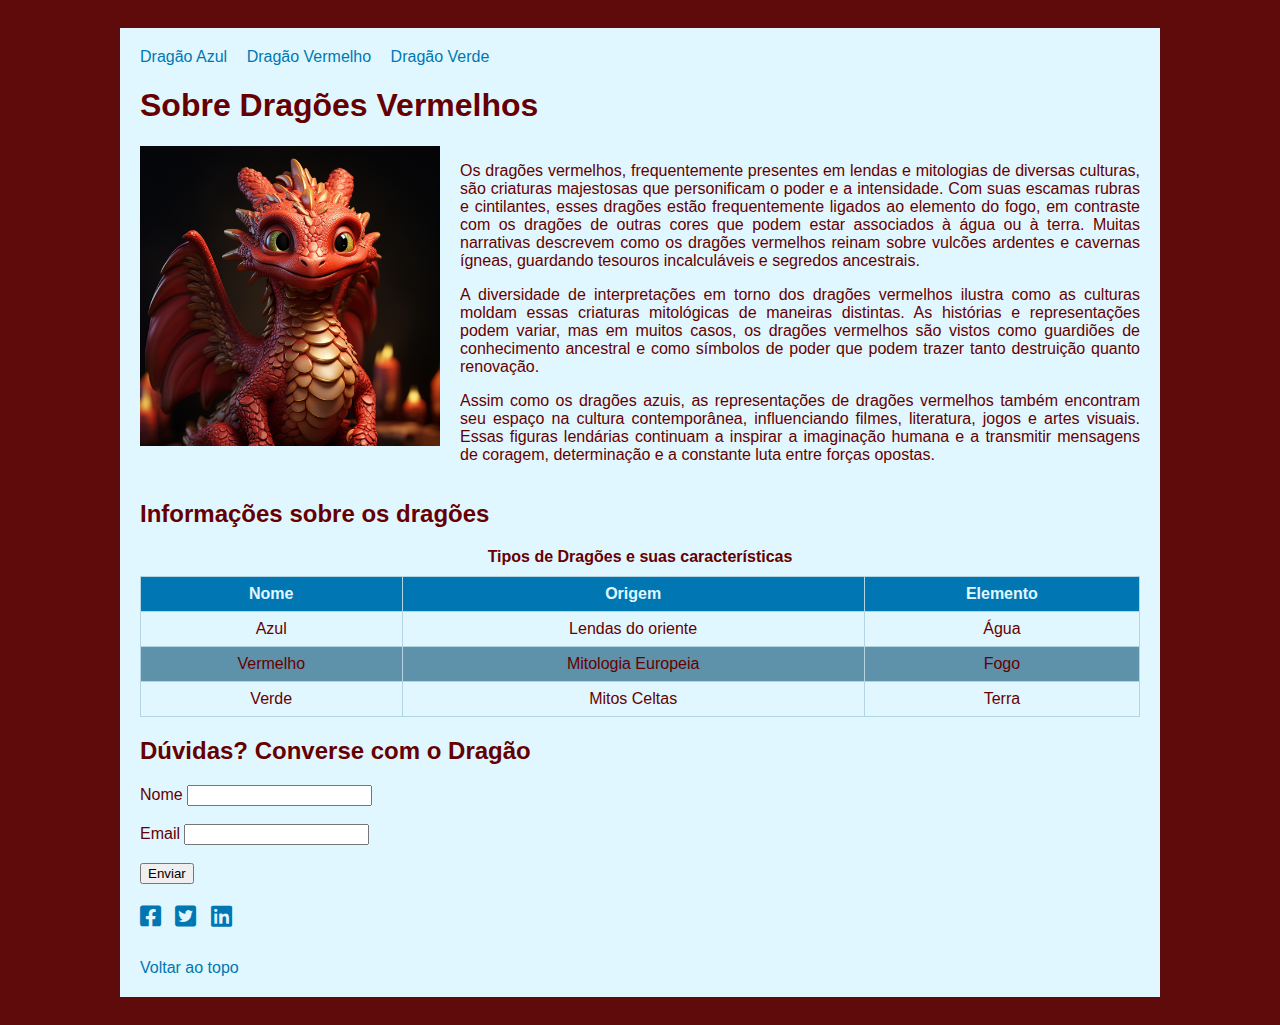
<file: FullStack/FullStack/AULA02/dragaovermelho.html>
<!DOCTYPE html>
<html lang="pt-br">
<head>
    <meta charset="UTF-8">
    <meta http-equiv="X-UA-Compatible" content="IE=edge">
    <meta name="viewport" content="width=device-width, initial-scale=1.0">
    <meta name="author" content="MarcelloLM">
    <meta name="description" content="Esse site fala sobre dragões que vivem no interior de bavária">
    <meta name="keywords" content="Dragões, Dragão Azul, Gelo, Dragão Vermelho, Fogo, Dragão Verde, Natureza">

    <link rel="stylesheet" href="https://cdnjs.cloudflare.com/ajax/libs/font-awesome/5.15.3/css/all.min.css"> 
    <link rel="icon" href="favicon/favicon.ico">   
    <link rel="stylesheet" href="style.css">

    <title>Sobre Dragões da Bavária</title>
</head>
<body id="topo" class="bg_vermelho">
    <div class="container">
        <header>
            <nav>
                <a href="index.html">Dragão Azul</a>
                <a href="dragaovermelho.html">Dragão Vermelho</a>
                <a href="dragaoverde.html">Dragão Verde</a>
            </nav>
        </header>
        <main>
            <h1>Sobre Dragões Vermelhos</h1>
            <div class="image-text-wrapper">
                <img src="img/DragonRed.png" alt="Dragão Vermelho">
                <div class="text-content">
                    <p>Os dragões vermelhos, frequentemente presentes em lendas e mitologias de diversas culturas, são criaturas majestosas que personificam o poder e a intensidade. Com suas escamas rubras e cintilantes, esses dragões estão frequentemente ligados ao elemento do fogo, em contraste com os dragões de outras cores que podem estar associados à água ou à terra. Muitas narrativas descrevem como os dragões vermelhos reinam sobre vulcões ardentes e cavernas ígneas, guardando tesouros incalculáveis e segredos ancestrais.</p>
                    <p>A diversidade de interpretações em torno dos dragões vermelhos ilustra como as culturas moldam essas criaturas mitológicas de maneiras distintas. As histórias e representações podem variar, mas em muitos casos, os dragões vermelhos são vistos como guardiões de conhecimento ancestral e como símbolos de poder que podem trazer tanto destruição quanto renovação.</p>
                    <p>Assim como os dragões azuis, as representações de dragões vermelhos também encontram seu espaço na cultura contemporânea, influenciando filmes, literatura, jogos e artes visuais. Essas figuras lendárias continuam a inspirar a imaginação humana e a transmitir mensagens de coragem, determinação e a constante luta entre forças opostas.</p>
                </div>
            </div>
        </main>
        <section>
            <h2>Informações sobre os dragões</h2>
            <table>
                <caption>Tipos de Dragões e suas características</caption>
                <thead>
                    <tr>
                        <th>Nome</th>
                        <th>Origem</th>
                        <th>Elemento</th>
                    </tr>
                </thead>
                <tbody>
                    <tr>
                        <td>Azul</td>
                        <td>Lendas do oriente</td>
                        <td>Água</td>
                    </tr>
                    <tr>
                        <td>Vermelho</td>
                        <td>Mitologia Europeia</td>
                        <td>Fogo</td>
                    </tr>
                    <tr>
                        <td>Verde</td>
                        <td>Mitos Celtas</td>
                        <td>Terra</td>
                    </tr>
                </tbody>
            </table>
        </section>
        <footer>
            <h2>Dúvidas? Converse com o Dragão</h2>
            <form action="">
                <label for="name">Nome</label>
                <input type="text" id="name" name="name"> <br><br>
                <label for="email">Email</label>
                <input type="email" id="email" name="email"> <br><br>
                <input type="submit" value="Enviar">
            </form>
            <div class="social-links">
                <a href="#" title="Facebook"><i class="fab fa-facebook-square"></i></a>
                <a href="#" title="Twitter"><i class="fab fa-twitter-square"></i></a>
                <a href="#" title="Linkedin"><i class="fab fa-linkedin"></i></a>
            </div>
        </footer>
        <a href="#topo">Voltar ao topo</a>
    </div>
</body>
</html>
</file>
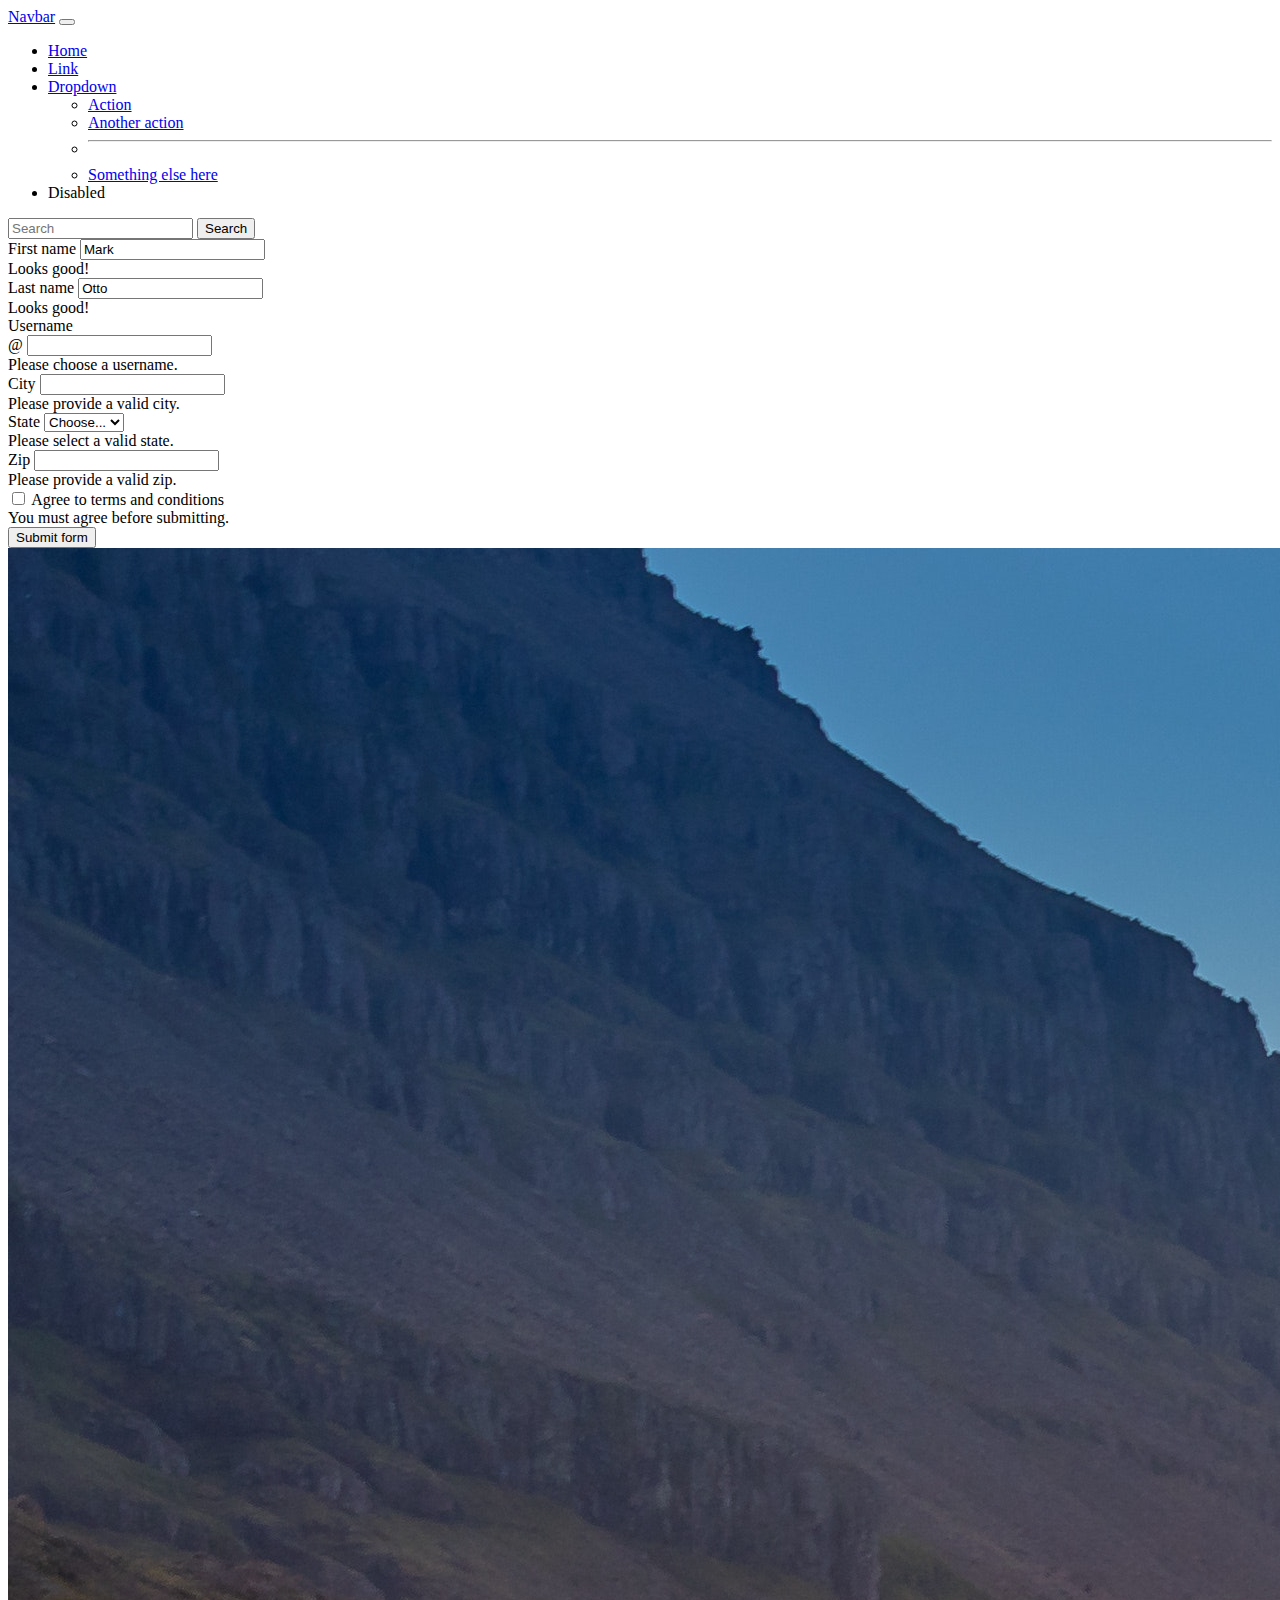
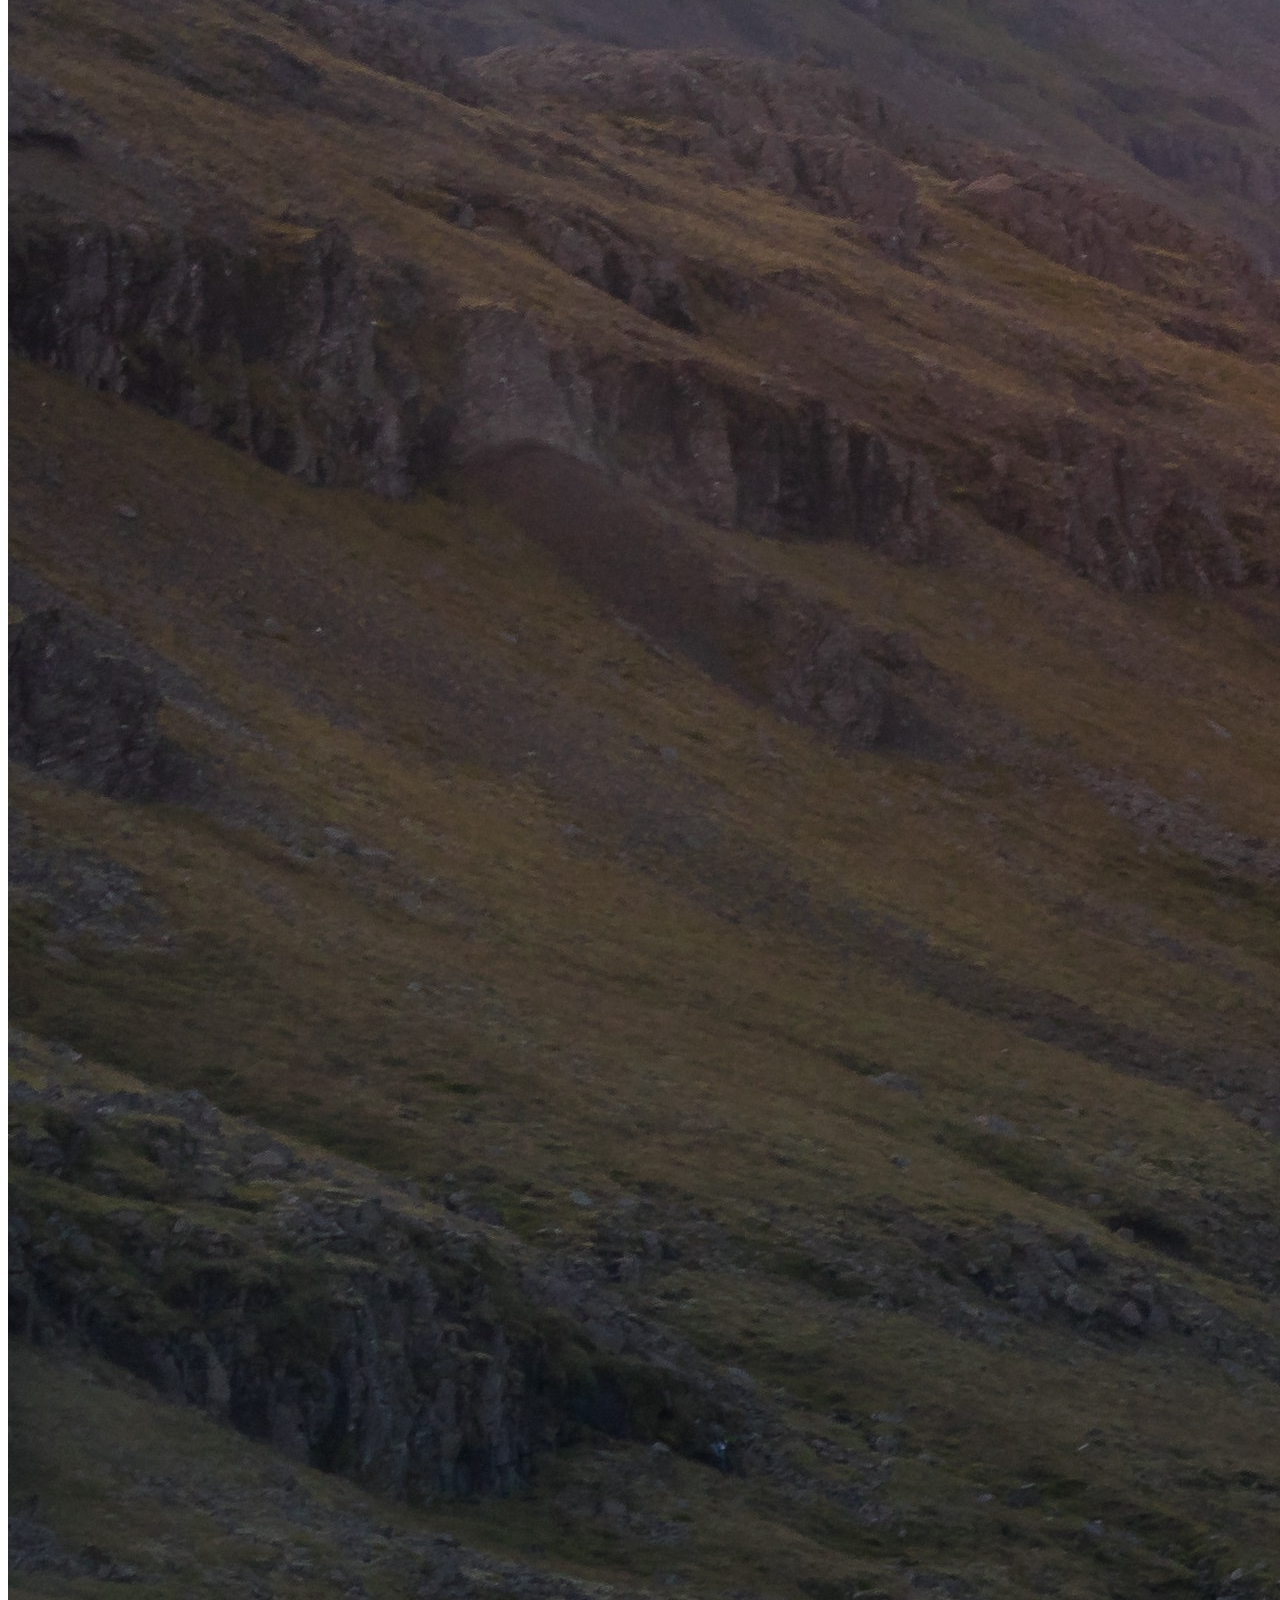
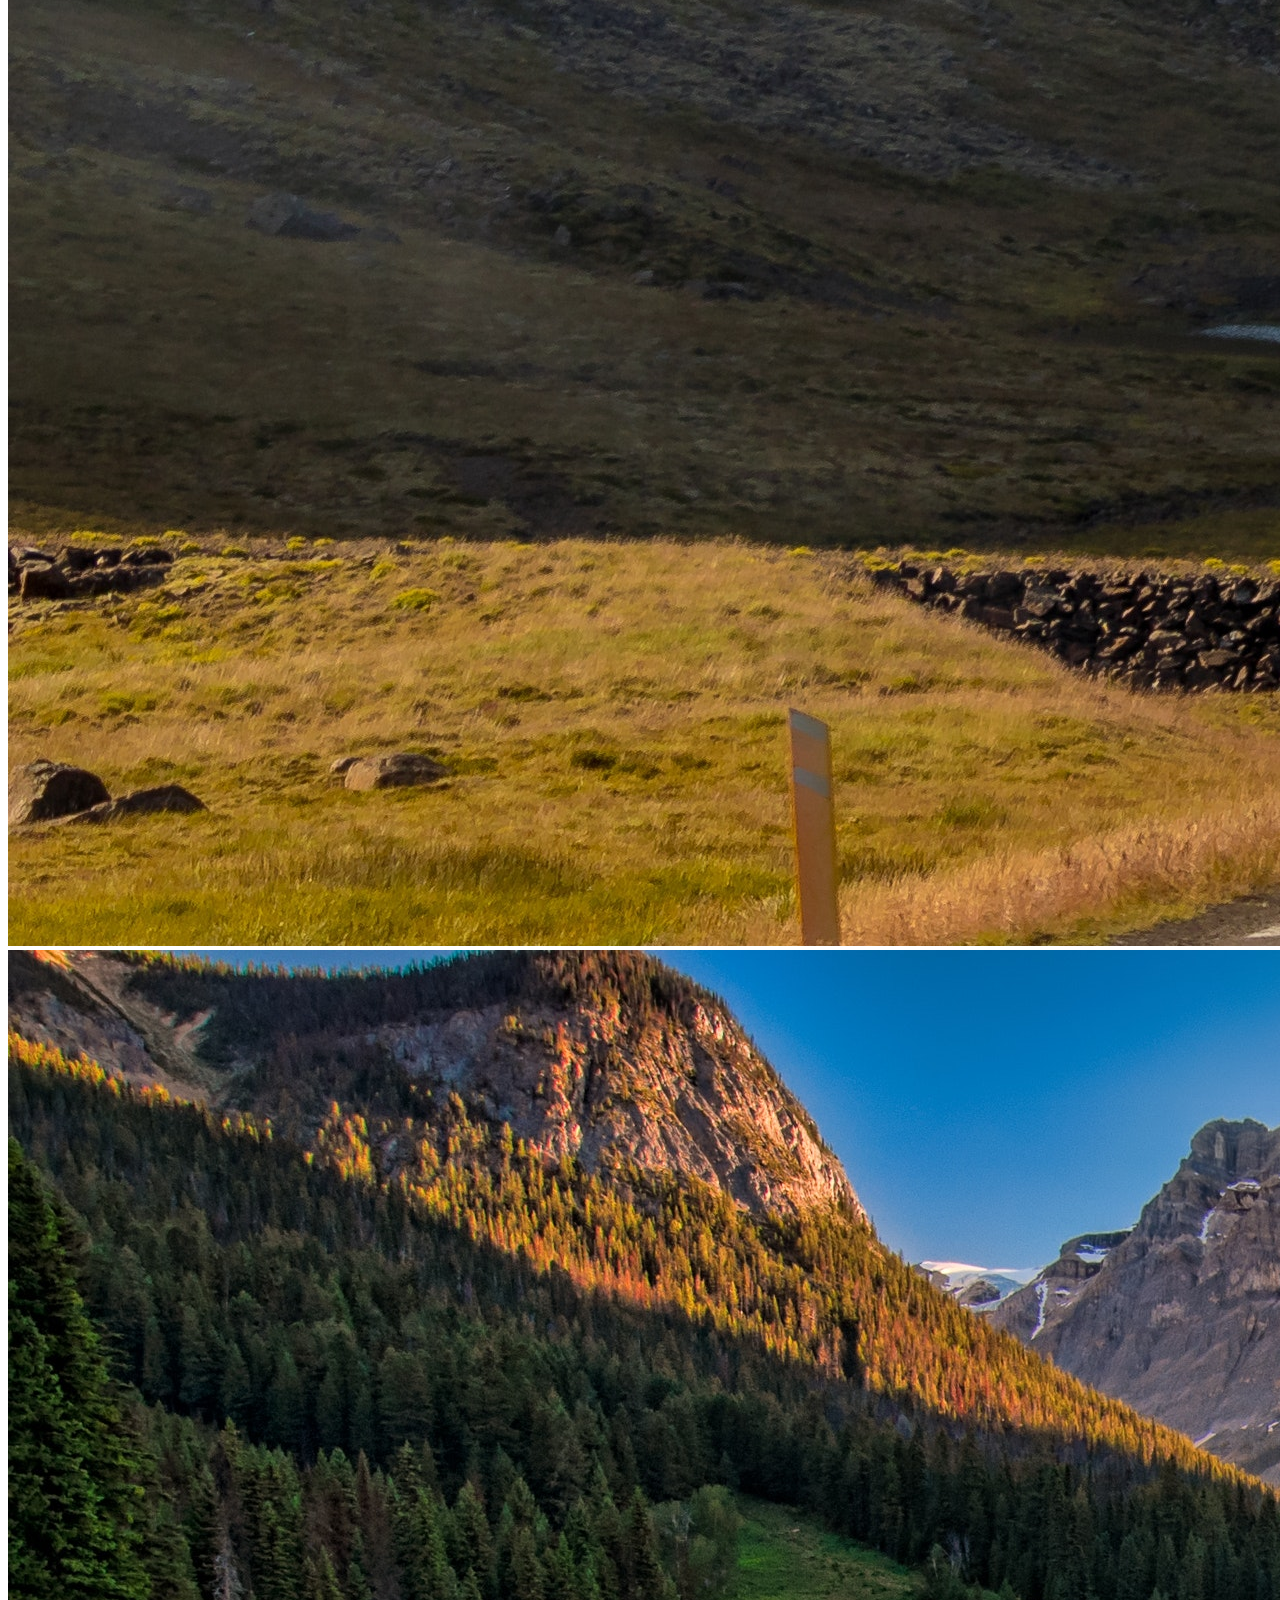
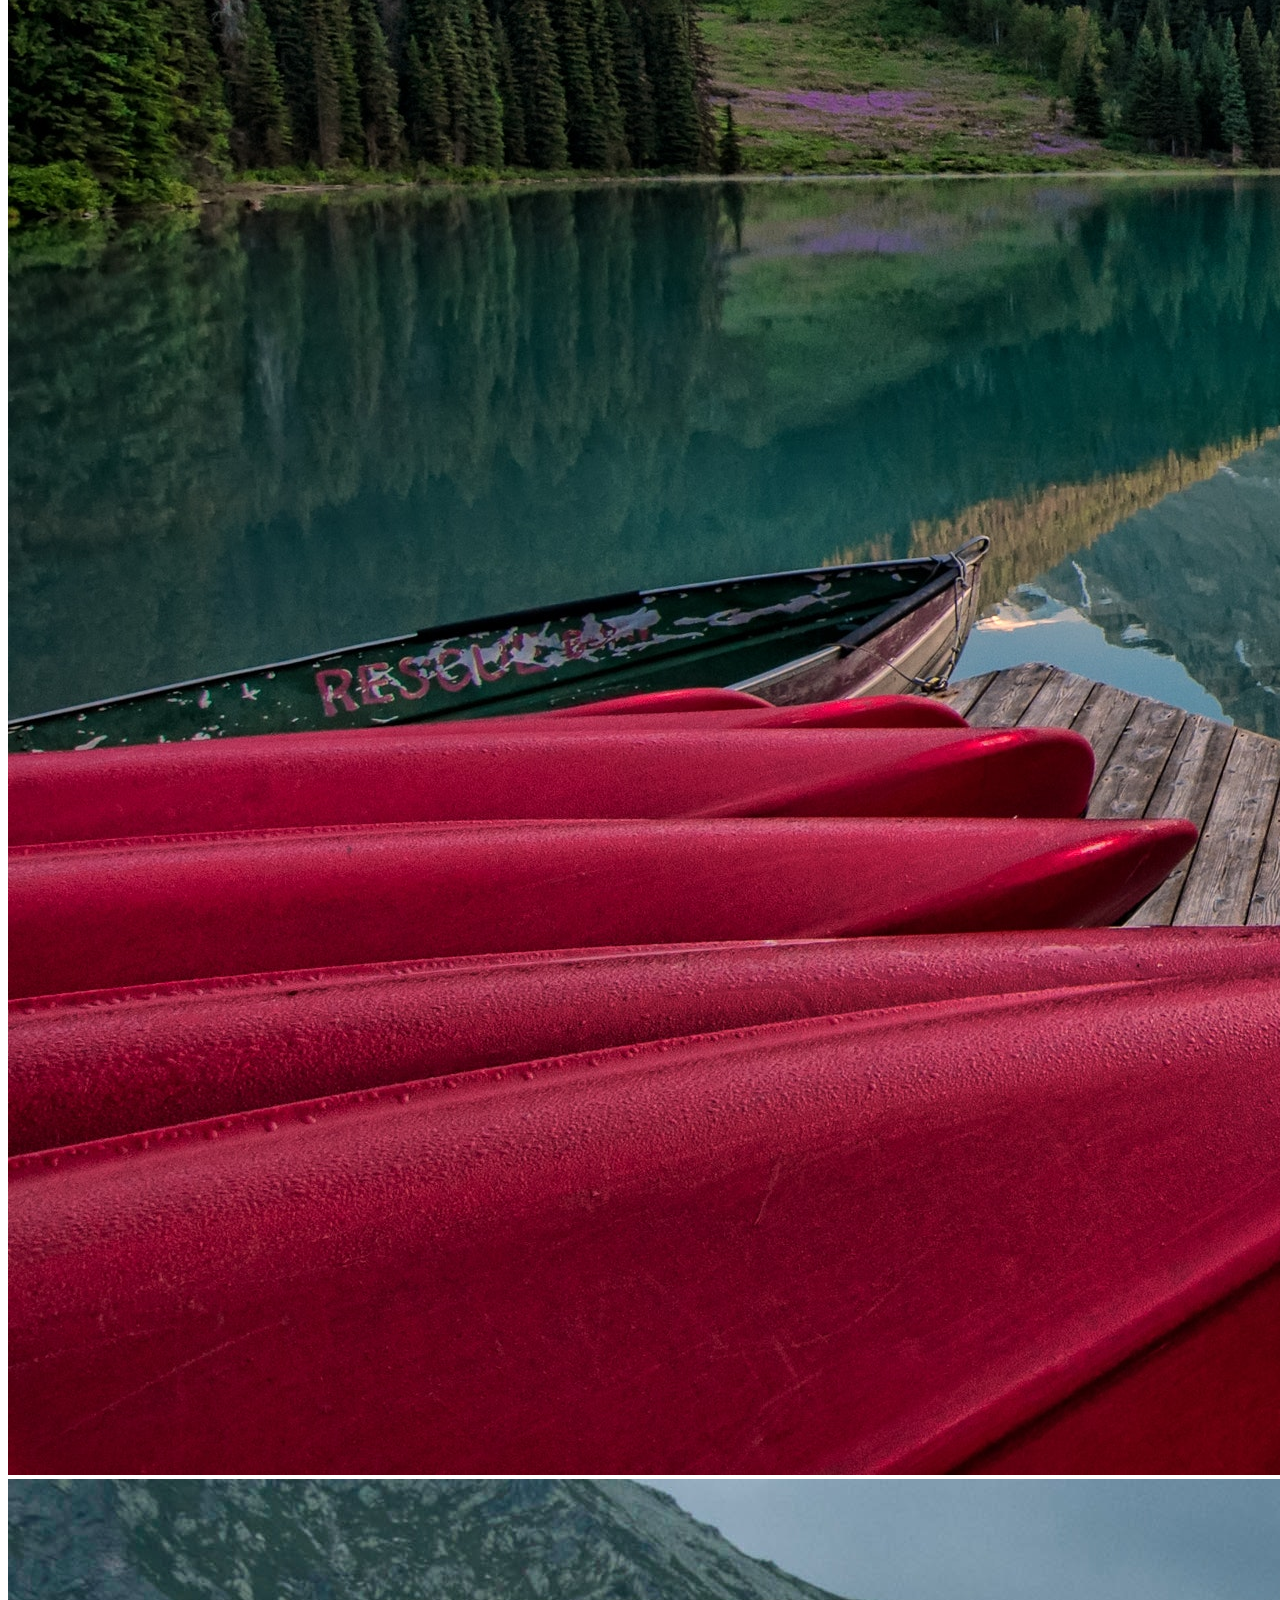
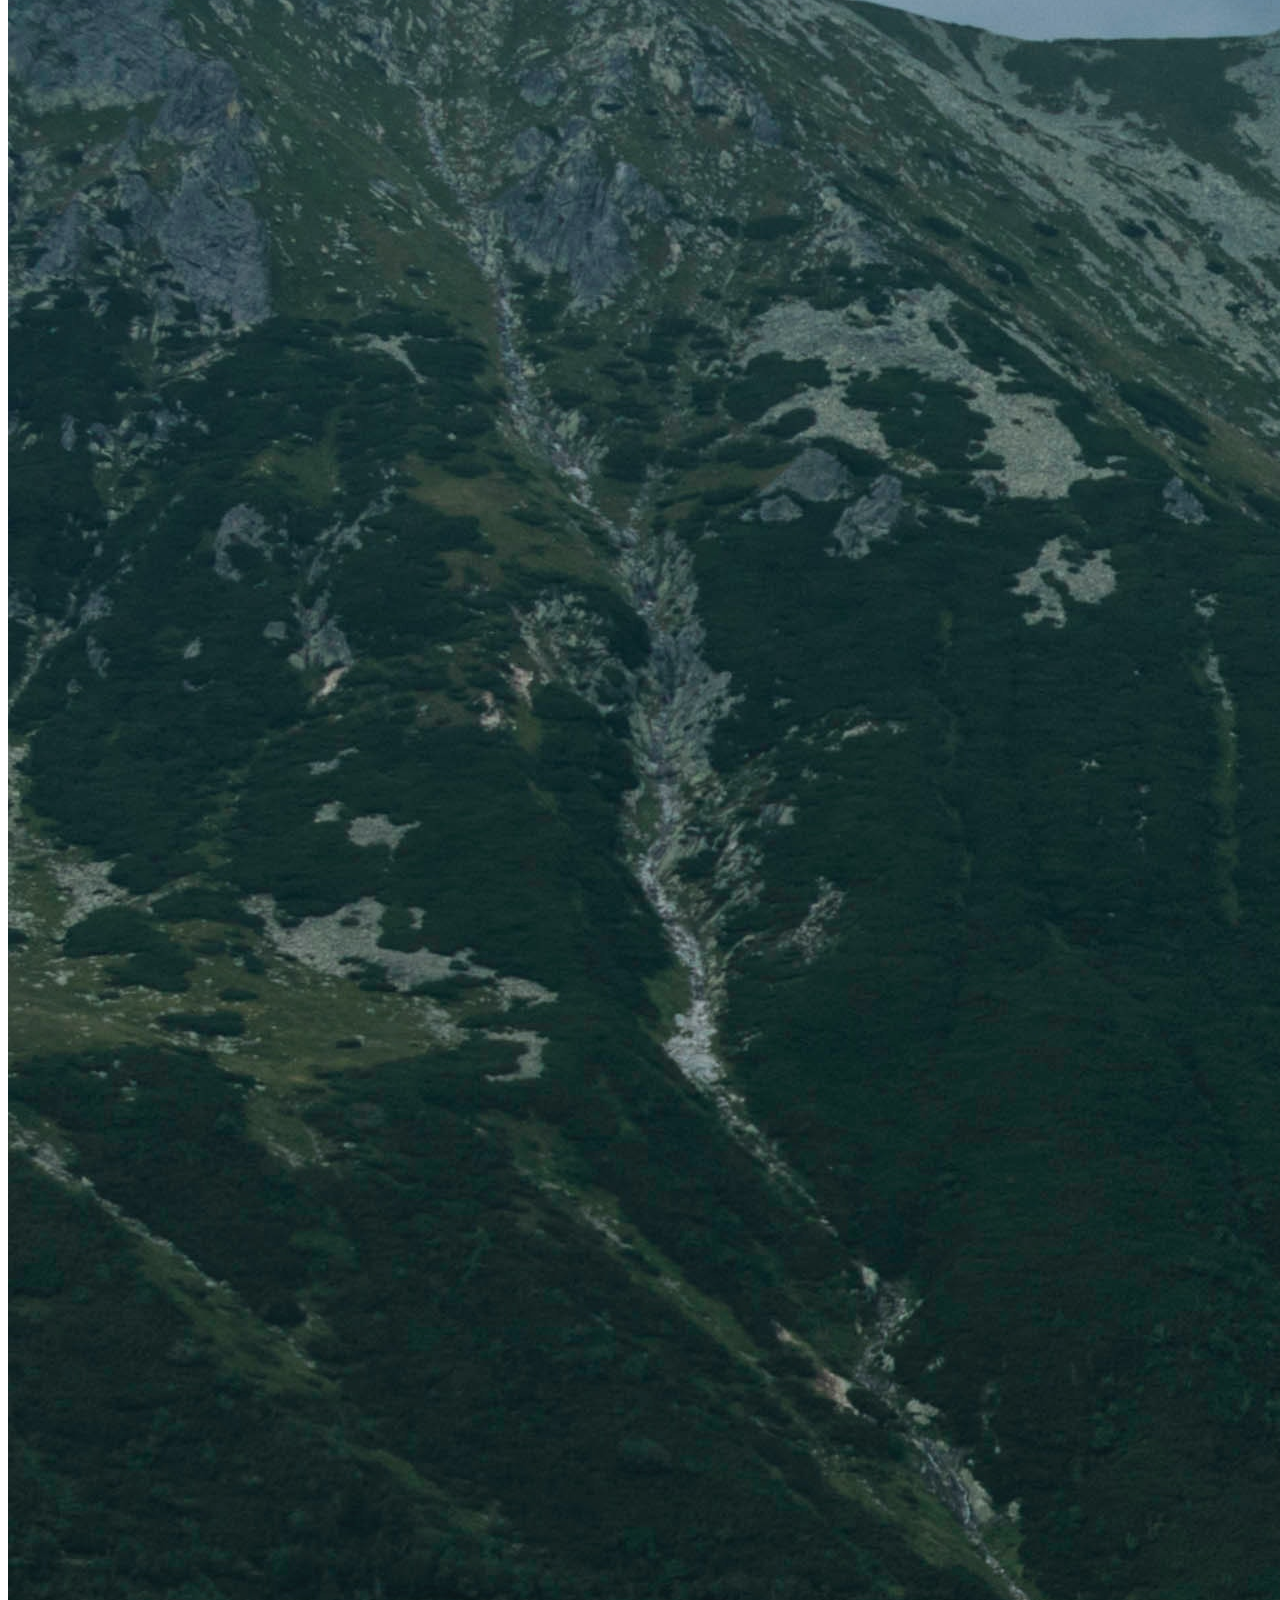
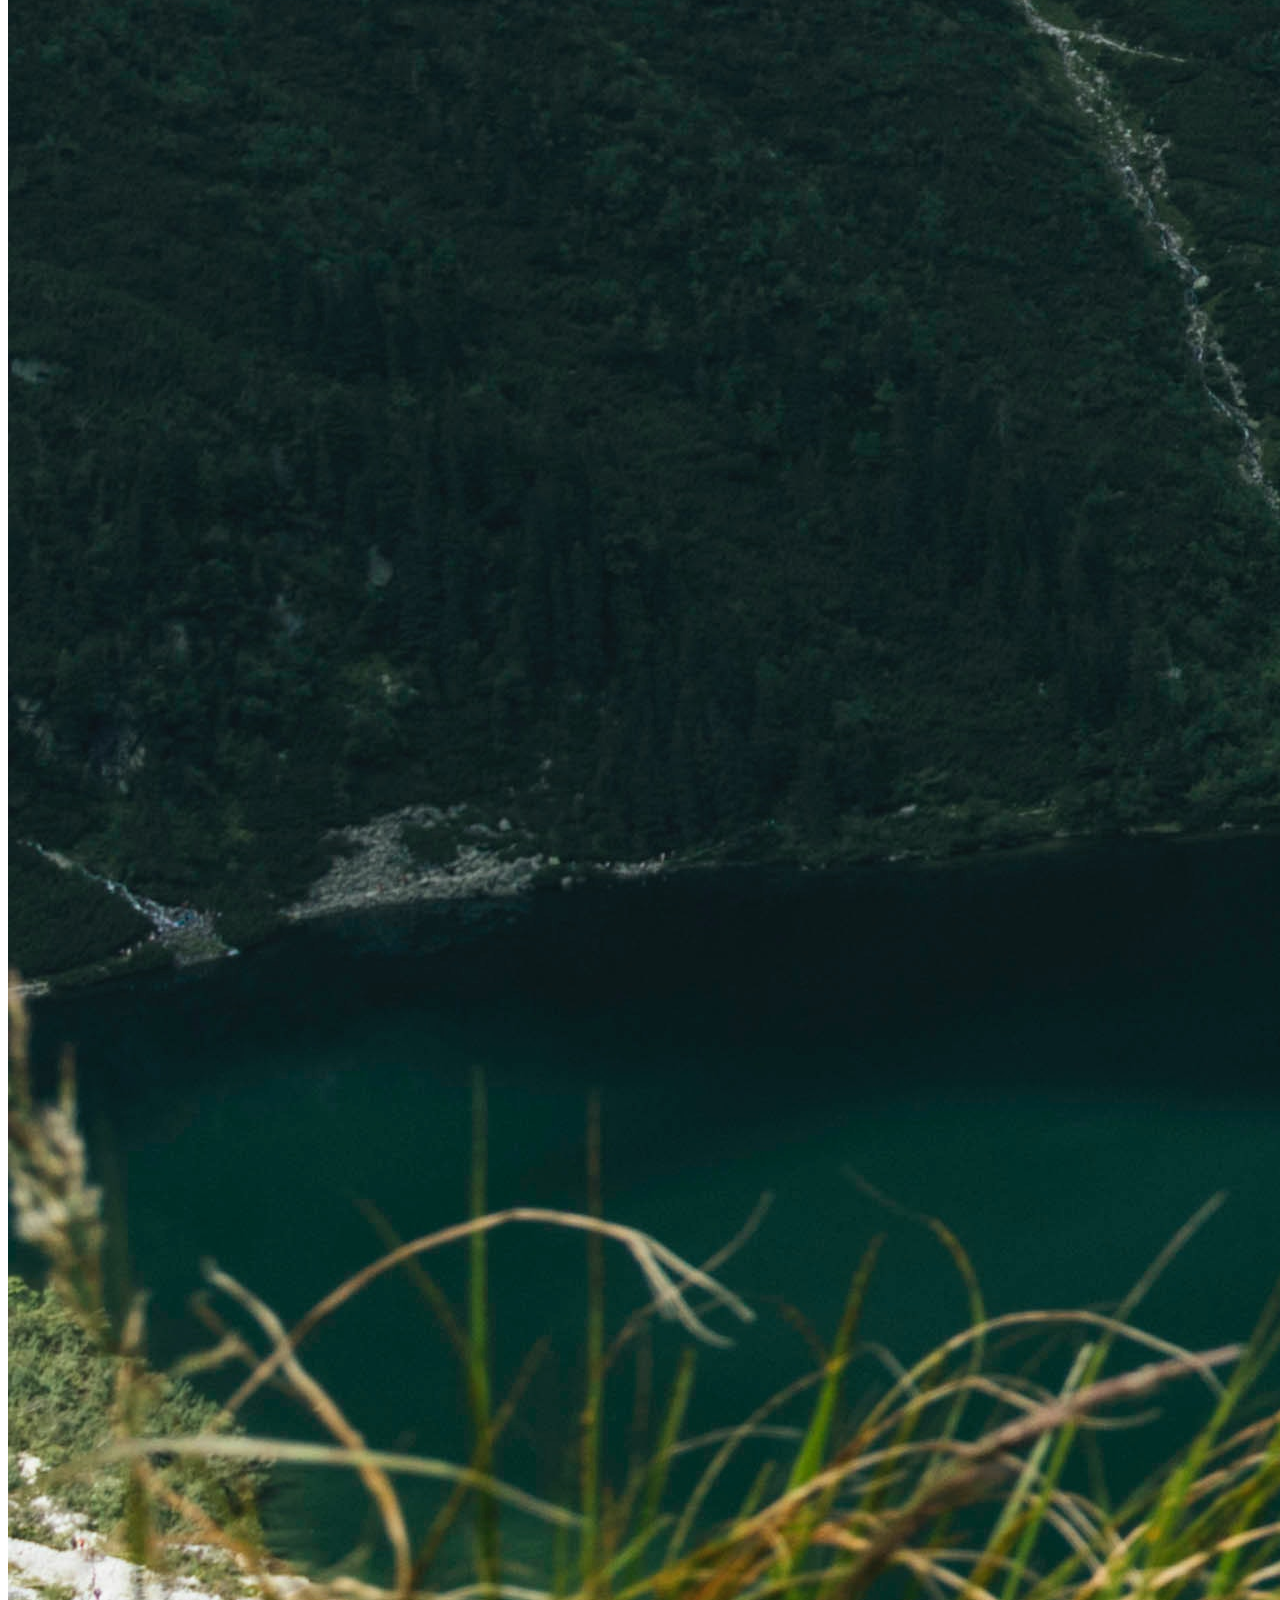
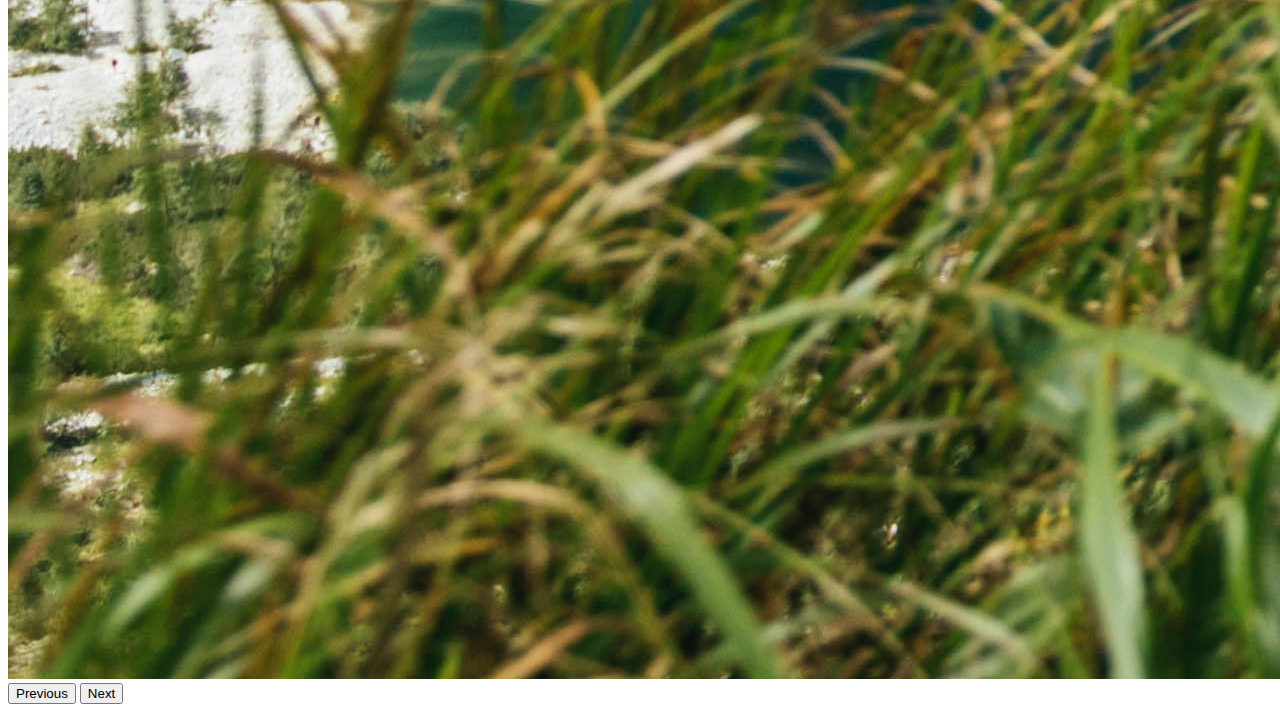
<file: FullStack/FullStack/AULA04/componetes.html>
<!DOCTYPE html>
<html lang="pt-br">
<head>
    <meta charset="UTF-8">
    <meta http-equiv="X-UA-Compatible" content="IE=edge">
    <meta name="viewport" content="width=device-width, initial-scale=1.0">
    <link href="https://cdn.jsdelivr.net/npm/bootstrap@5.3.2/dist/css/bootstrap.min.css" rel="stylesheet" integrity="sha384-T3c6CoIi6uLrA9TneNEoa7RxnatzjcDSCmG1MXxSR1GAsXEV/Dwwykc2MPK8M2HN" crossorigin="anonymous">
    <title>Componentes</title>
</head>
<body>
    <div class="container">
        <nav class="navbar navbar-expand-lg bg-body-tertiary">
            <div class="container-fluid">
              <a class="navbar-brand" href="#">Navbar</a>
              <button class="navbar-toggler" type="button" data-bs-toggle="collapse" data-bs-target="#navbarSupportedContent" aria-controls="navbarSupportedContent" aria-expanded="false" aria-label="Toggle navigation">
                <span class="navbar-toggler-icon"></span>
              </button>
              <div class="collapse navbar-collapse" id="navbarSupportedContent">
                <ul class="navbar-nav me-auto mb-2 mb-lg-0">
                  <li class="nav-item">
                    <a class="nav-link active" aria-current="page" href="#">Home</a>
                  </li>
                  <li class="nav-item">
                    <a class="nav-link" href="#">Link</a>
                  </li>
                  <li class="nav-item dropdown">
                    <a class="nav-link dropdown-toggle" href="#" role="button" data-bs-toggle="dropdown" aria-expanded="false">
                      Dropdown
                    </a>
                    <ul class="dropdown-menu">
                      <li><a class="dropdown-item" href="#">Action</a></li>
                      <li><a class="dropdown-item" href="#">Another action</a></li>
                      <li><hr class="dropdown-divider"></li>
                      <li><a class="dropdown-item" href="#">Something else here</a></li>
                    </ul>
                  </li>
                  <li class="nav-item">
                    <a class="nav-link disabled" aria-disabled="true">Disabled</a>
                  </li>
                </ul>
                <form class="d-flex" role="search">
                  <input class="form-control me-2" type="search" placeholder="Search" aria-label="Search">
                  <button class="btn btn-outline-success" type="submit">Search</button>
                </form>
              </div>
            </div>
          </nav>
        <form class="row g-3 needs-validation" novalidate>
            <div class="col-md-4">
              <label for="validationCustom01" class="form-label">First name</label>
              <input type="text" class="form-control" id="validationCustom01" value="Mark" required>
              <div class="valid-feedback">
                Looks good!
              </div>
            </div>
            <div class="col-md-4">
              <label for="validationCustom02" class="form-label">Last name</label>
              <input type="text" class="form-control" id="validationCustom02" value="Otto" required>
              <div class="valid-feedback">
                Looks good!
              </div>
            </div>
            <div class="col-md-4">
              <label for="validationCustomUsername" class="form-label">Username</label>
              <div class="input-group has-validation">
                <span class="input-group-text" id="inputGroupPrepend">@</span>
                <input type="text" class="form-control" id="validationCustomUsername" aria-describedby="inputGroupPrepend" required>
                <div class="invalid-feedback">
                  Please choose a username.
                </div>
              </div>
            </div>
            <div class="col-md-6">
              <label for="validationCustom03" class="form-label">City</label>
              <input type="text" class="form-control" id="validationCustom03" required>
              <div class="invalid-feedback">
                Please provide a valid city.
              </div>
            </div>
            <div class="col-md-3">
              <label for="validationCustom04" class="form-label">State</label>
              <select class="form-select" id="validationCustom04" required>
                <option selected disabled value="">Choose...</option>
                <option>...</option>
              </select>
              <div class="invalid-feedback">
                Please select a valid state.
              </div>
            </div>
            <div class="col-md-3">
              <label for="validationCustom05" class="form-label">Zip</label>
              <input type="text" class="form-control" id="validationCustom05" required>
              <div class="invalid-feedback">
                Please provide a valid zip.
              </div>
            </div>
            <div class="col-12">
              <div class="form-check">
                <input class="form-check-input" type="checkbox" value="" id="invalidCheck" required>
                <label class="form-check-label" for="invalidCheck">
                  Agree to terms and conditions
                </label>
                <div class="invalid-feedback">
                  You must agree before submitting.
                </div>
              </div>
            </div>
            <div class="col-12">
              <button class="btn btn-primary" type="submit">Submit form</button>
            </div>
          </form>
          <div id="carouselExample" class="carousel slide">
            <div class="carousel-inner">
              <div class="carousel-item active">
                <img src="IMG/IMG01.jpg" class="d-block w-100" alt="...">
              </div>
              <div class="carousel-item">
                <img src="IMG/IMG02.jpg" class="d-block w-100" alt="...">
              </div>
              <div class="carousel-item">
                <img src="IMG/IMG03.jpg" class="d-block w-100" alt="...">
              </div>
            </div>
            <button class="carousel-control-prev" type="button" data-bs-target="#carouselExample" data-bs-slide="prev">
              <span class="carousel-control-prev-icon" aria-hidden="true"></span>
              <span class="visually-hidden">Previous</span>
            </button>
            <button class="carousel-control-next" type="button" data-bs-target="#carouselExample" data-bs-slide="next">
              <span class="carousel-control-next-icon" aria-hidden="true"></span>
              <span class="visually-hidden">Next</span>
            </button>
          </div>
    </div>
    <script src="https://cdn.jsdelivr.net/npm/@popperjs/core@2.11.8/dist/umd/popper.min.js" integrity="sha384-I7E8VVD/ismYTF4hNIPjVp/Zjvgyol6VFvRkX/vR+Vc4jQkC+hVqc2pM8ODewa9r" crossorigin="anonymous"></script>
    <script src="https://cdn.jsdelivr.net/npm/bootstrap@5.3.2/dist/js/bootstrap.min.js" integrity="sha384-BBtl+eGJRgqQAUMxJ7pMwbEyER4l1g+O15P+16Ep7Q9Q+zqX6gSbd85u4mG4QzX+" crossorigin="anonymous"></script>
</body>
</html>
</file>
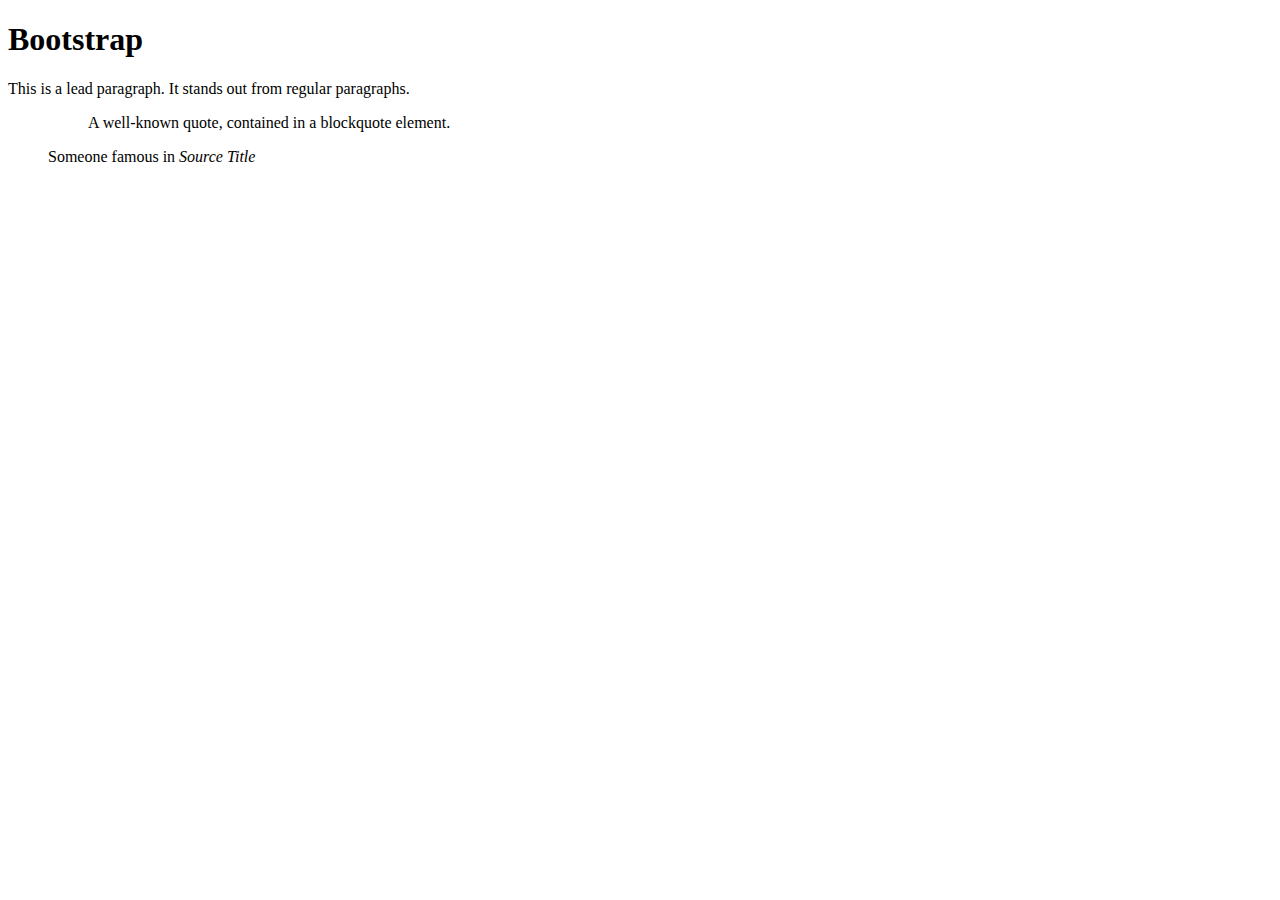
<file: FullStack/FullStack/AULA04/intro_bootsrap.html>
<!DOCTYPE html>
<html lang="pt-br">
<head>
    <meta charset="UTF-8">
    <meta http-equiv="X-UA-Compatible" content="IE=edge">
    <meta name="viewport" content="width=device-width, initial-scale=1.0">
    <link href="https://cdn.jsdelivr.net/npm/bootstrap@5.3.2/dist/css/bootstrap.min.css" rel="stylesheet" integrity="sha384-T3c6CoIi6uLrA9TneNEoa7RxnatzjcDSCmG1MXxSR1GAsXEV/Dwwykc2MPK8M2HN" crossorigin="anonymous">
    <title>Intro</title>
    <style>
        .minhacor{
            color: brown;
        }
    </style>
</head>
<body>
    <div class="container">
        <h1>Bootstrap</h1>
        <p class="lead">This is a lead paragraph. It stands out from regular paragraphs.</p>
        <figure>
            <blockquote class="blockquote">
              <p>A well-known quote, contained in a blockquote element.</p>
            </blockquote>
            <figcaption class="blockquote-footer">
              Someone famous in <cite title="Source Title">Source Title</cite>
            </figcaption>
          </figure>
    </div>
    <script src="https://cdn.jsdelivr.net/npm/@popperjs/core@2.11.8/dist/umd/popper.min.js" integrity="sha384-I7E8VVD/ismYTF4hNIPjVp/Zjvgyol6VFvRkX/vR+Vc4jQkC+hVqc2pM8ODewa9r" crossorigin="anonymous"></script>
    <script src="https://cdn.jsdelivr.net/npm/bootstrap@5.3.2/dist/js/bootstrap.min.js" integrity="sha384-BBtl+eGJRgqQAUMxJ7pMwbEyER4l1g+O15P+16Ep7Q9Q+zqX6gSbd85u4mG4QzX+" crossorigin="anonymous"></script>
</body>
</html>
</file>
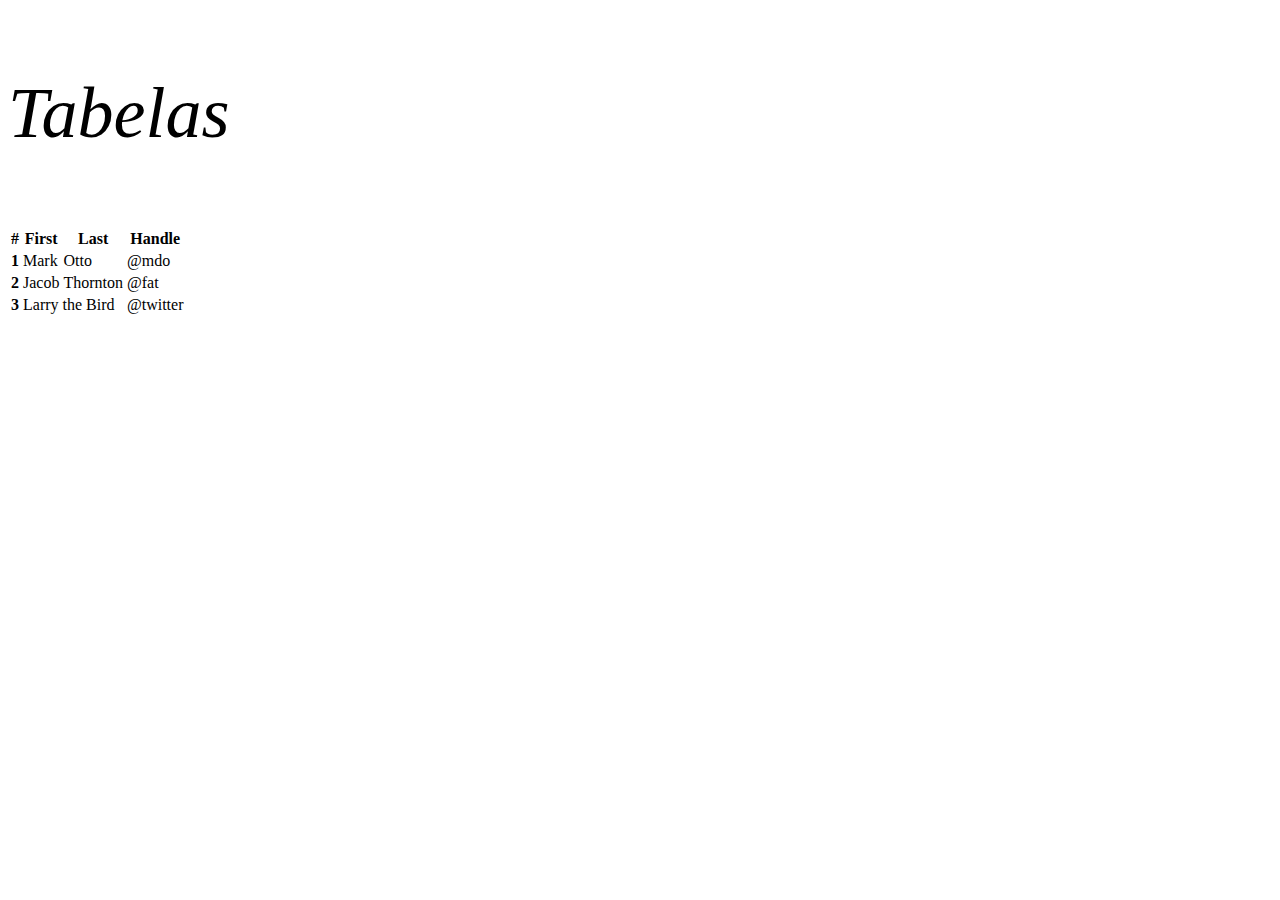
<file: FullStack/FullStack/AULA04/table.html>
<!DOCTYPE html>
<html lang="pt-br">
<head>
    <meta charset="UTF-8">
    <meta http-equiv="X-UA-Compatible" content="IE=edge">
    <meta name="viewport" content="width=device-width, initial-scale=1.0">
    <link href="https://cdn.jsdelivr.net/npm/bootstrap@5.3.2/dist/css/bootstrap.min.css" rel="stylesheet" integrity="sha384-T3c6CoIi6uLrA9TneNEoa7RxnatzjcDSCmG1MXxSR1GAsXEV/Dwwykc2MPK8M2HN" crossorigin="anonymous">
    <title>Tabela</title>
    <style>
        .text-danger{
            font-size: 72px;
            font-style: italic;
        }
    </style>
</head>
<body>
  <div class="container">
    <p class="h1 text-danger">Tabelas</p>
    <table class="table table-striped">
      <thead>
        <tr class="table-secondary">
          <th scope="col">#</th>
          <th scope="col">First</th>
          <th scope="col">Last</th>
          <th scope="col">Handle</th>
        </tr>
      </thead>
      <tbody>
        <tr>
          <th scope="row">1</th>
          <td>Mark</td>
          <td>Otto</td>
          <td>@mdo</td>
        </tr>
        <tr>
          <th scope="row">2</th>
          <td>Jacob</td>
          <td>Thornton</td>
          <td>@fat</td>
        </tr>
        <tr>
          <th scope="row">3</th>
          <td colspan="2">Larry the Bird</td>
          <td>@twitter</td>
        </tr>
      </tbody>
    </table>
  </div>
  <script src="https://cdn.jsdelivr.net/npm/@popperjs/core@2.11.8/dist/umd/popper.min.js" integrity="sha384-I7E8VVD/ismYTF4hNIPjVp/Zjvgyol6VFvRkX/vR+Vc4jQkC+hVqc2pM8ODewa9r" crossorigin="anonymous"></script>
  <script src="https://cdn.jsdelivr.net/npm/bootstrap@5.3.2/dist/js/bootstrap.min.js" integrity="sha384-BBtl+eGJRgqQAUMxJ7pMwbEyER4l1g+O15P+16Ep7Q9Q+zqX6gSbd85u4mG4QzX+" crossorigin="anonymous"></script>
</body>
</html>
</file>
<file: FullStack/FullStack/AULA02/style.css>
html{
    scroll-behavior: smooth;
}
body{
    font-family: Arial, Helvetica, sans-serif;
    background-color: #036;
    color: #036;
    padding: 20px;
}

.bg_vermelho{
    background-color: #5f0b0b;
    color: #600;
}
.bg_verde{
    background-color: green;
    color:forestgreen;
}
.container{
    background-color: #e0f7ff;
    padding: 20px;
    max-width: 1000px;
    width: 100%;
    margin: 0 auto;
}

nav{
    margin-bottom: 20px;
}
nav a, a{
    margin-right: 15px;
    text-decoration: none;
    color: #0077b3;
}
nav a:hover{
    text-decoration: underline;
}

.image-text-wrapper{
    display: flex;
    align-items: start;
    gap: 20px;
}
.image-text-wrapper img{
    width: 30%;
}

.text-content{
    flex: 1;
    text-align: justify;
}
table{
    width: 100%;
    border-collapse: collapse;
    margin-top: 20px;
    border: 1px solid #0077b3;
}
caption{
    font-weight: bold;
    margin-bottom: 10px;
}
thead{
    background-color: #0077b3;
    color: #e0f7ff;
}
th,td{
    border: 1px solid #b3d4e0;
    padding: 8px; 
    text-align: center;
}
tbody tr:nth-child(even){
    background-color: #5e91aa;
}
tbody tr:hover{
    background-color: #b3d4e0;
}
footer{
    margin-top: 20px;
}
.social-links{
    margin-top: 20px;
    margin-bottom: 30px;
}
.social-links a{
    margin-right: 10px;
}
.social-links i{
    font-size: 24px;
    color: #0077b3;
}
.social-links a:hover i{
    color: #036;
}
</file>
<file: FullStack/FullStack/AULA05/style.css>
*{font-family: 'Roboto', sans-serif;}

body{
    background-image: url('img/triangles_pattern.webp');
    max-width: 1200px;
    width: 100%;
    margin: 0% auto;
}

.breadcrumb{
    padding-left: 3rem;
    padding-top: 1rem;
}

.tamanho{
    max-width: 1200px;
    width: 100%;
    margin: 0% auto;
}
</file>
<file: FullStack/FullStack/DBFORMS/style.css>
body{
    font-family: Arial, Helvetica, sans-serif;
    background-image: linear-gradient(to right, rgb(20, 147, 220), rgb(17, 54, 71));

}
.box{
    color: white;
    position: absolute;
    top: 50%;
    left: 50%;
    transform: translate(-50%, -50%);
    background-color: rgba(0, 0, 0, 0.6);
    padding: 15px;
    border-radius: 15px;
    width: 20%;
}
fieldset{
    border: 3px solid dodgerblue;
}
legend{
    border: 1px solid dodgerblue;
    padding: 10px;
    text-align: center;
    background-color: dodgerblue;
    border-radius: 8px;
}
.inputBox{
    position: relative;
}
.inputUser{
    background: none;
    border: none;
    border-bottom: 1px solid white;
    outline: none;
    color: white;
    font-size: 15px;
    width: 100%;
    letter-spacing: 2px;
}
.labelInput{
    position: absolute;
    top: 0px;
    left: 0px;
    pointer-events: none;
    transition: .5s;
}
.inputUser:focus ~ .labelInput,
.inputUser:valid ~ .labelInput{
    top: -20px;
    font-size: 12px;
    color: dodgerblue;
}
#data_nasc{
    border: none;
    padding: 8px;
    border-radius: 10px;
    outline: none;
    font-size: 15px;
}
#submit{
    background-image: linear-gradient(to right, rgb(0, 92, 197), rgb(90, 20, 220));
    width: 100%;
    border: none;
    padding: 15px;
    color: white;
    font-size: 15px;
    cursor: pointer;
    border-radius: 10px;
}
#submit:hover{
    background-image: linear-gradient(to right, rgb(0, 80, 172), rgb(80, 19, 195));
}
</file>
<file: FullStack/FullStack/N1/style.css>
/* Estrutura principal */
body{
    max-width: 1000px;
    margin: 0 auto;
    font-family: Arial, Helvetica, sans-serif ;
    background-image: url(IMG/avatar.png);
    background-color:black;
}
body.aang-theme{
    background-image: url(IMG/capaNova.png);
    background-color: white;
    background-position: top;
}
header, aside, main,
#c1, #c2, #c3, footer{
    background-color: #0fbdae;
    padding: 10px;
    border-radius: 10px;
    background-color: rgba(255, 255, 255, 0.8);
}

.container{
    display: grid;
    /* height: 100vh; */
    gap: 12px;
    grid-template-columns: 1fr 0.8fr 0.8fr 0.8fr;
    grid-template-rows:    0.3fr 0.8fr 1fr 0.3fr;
    grid-template-areas: 
                        "a h h h "
                        "a m m m"
                        "a c1 c2 c3"
                        "f f f f";

}
header{grid-area: h;}
aside{
    grid-area: a;
    padding-top: 25px;
    padding-bottom: 15px;
}
main{grid-area: m;}
#c1{grid-area: c1;}
#c2{grid-area: c2;}
#c3{grid-area: c3;}
footer{grid-area: f;}

/* Estilos Aside */
.author_info{
    text-align: center;
    margin: auto;
    display: block;
}
.author-thumbnail{
    width: 110px;
    height: auto;
    border-radius: 50%;
    border: #000000 solid 2px;
    margin: auto;
    display: block;
}
.author-name{
    font-size: 20px;
}
.author-email{
    font-size: 16px;
    color: #2d2d2d;
    text-decoration: none;
}
.author-email:hover{
    color: #000000;
    text-decoration: underline;
}
.author-bio{
    font-size: 12px;
    text-align: justify;
    font-weight: normal;
    margin-left: 20px;
    margin-right: 20px;
    margin-top: 20px;

}
.social-links{
    font-size: 14px;
    margin-top: 10px;
    padding-bottom: 20px;
}
.social-icon{
    font-size: 32px;
    color: blue;
    margin-right: 10px;
}

/* Estilos Section */
#c1 img, #c2 img, #c3 img{
    width: 70%;
    height: auto;
    display: block;
    margin: auto;
    border-radius: 10px;
    border: #000000 solid 2px;
    height: auto;
}

/* Estilos Header */
.menu{
    display: flex;
    justify-content: space-between;
    padding: 8px;
    align-items: center;
}
.logo{
    font-weight: bold;
    font-size: 20px;
    padding: 8px;
    margin-right: auto;
}
.search-bar{
    padding: 8px;
    margin-left: auto;
}
.search-bar input{
    margin-right: 5px;
}
.search-bar button{
    padding: 5px 10px;
}
.menu-items{
    display: flex;
    list-style: none;
    justify-content: center;
    padding: 0;
}
.menu-items li{
    margin-left: 35px;
}
.menu-items li:first-child{
    margin-left: 0;
}
.menu-items li a{
    text-decoration: none;
    color: #333;
}
.menu-items li a:hover{
    text-decoration: underline;
    color: #000;
}

/* Estilos footer */
footer{
    padding: 5px 0;
    text-align: center;
}
footer ul{
    list-style: none;
    padding: 0;
}
footer ul li a{
    text-decoration: none;
    color: #2e2d2d;
}
.footer-container{
    display: flex;
    justify-content: space-between;
    padding: 0;
    margin: 0;
}
.footer-section{
    padding: 5px;
    max-width: 300px;
    flex: 1;
}

/* Estilo Main */
main{
    position: relative;
    overflow: hidden;
}
.main-avatar{
    width: 100%;
    height: 100%;
    object-fit: cover;
    position: absolute;
    top: 0;
    left: 0;
}
</file>
<file: FullStack/FullStack/N1/media768.css>
@media screen and (max-width:768px) {
    .container{
        grid-template-columns: 1fr 1fr 1fr;
        grid-template-rows: 0.0fr 0.3fr 0.2fr 1fr 0.2fr;
        grid-template-areas: 
                            "h h h"
                            "a a a"
                            "m m m"
                            "c1 c2 c3"
                            "f f f";
    }
}
</file>
<file: FullStack/FullStack/N1/media480.css>
@media screen and (max-width:480px) {
    .container{
        grid-template-columns: 1fr;
        grid-template-rows: 0.1fr 0.4fr 0.7fr 0.7fr 0.7fr 0.5fr;
        grid-template-areas: 
                            "h"
                            "a"
                            "c1"
                            "c2"
                            "c3"
                            "f";
    }
    main{
        display: none;
    }
}
</file>
<file: FullStack/FullStack/POWERSUPS/style.css>
body{
    height: 300px;
}
</file>
<file: FullStack/FullStack/PRATICA/style.css>
body{
    font-family: Arial, Helvetica, sans-serif;
    background-image: url(IMG2/Gear5.png);
    background-color:black;
    background-position: top;
}

body.kaido-theme{
    background-image: url(IMG2/kaido.png);
    background-color: white;
    background-position: top;
}

header, main, footer{
    padding: 20px;
    text-align: center;
    background-color: rgba(255, 255, 255, 0.4);
}
</file>
